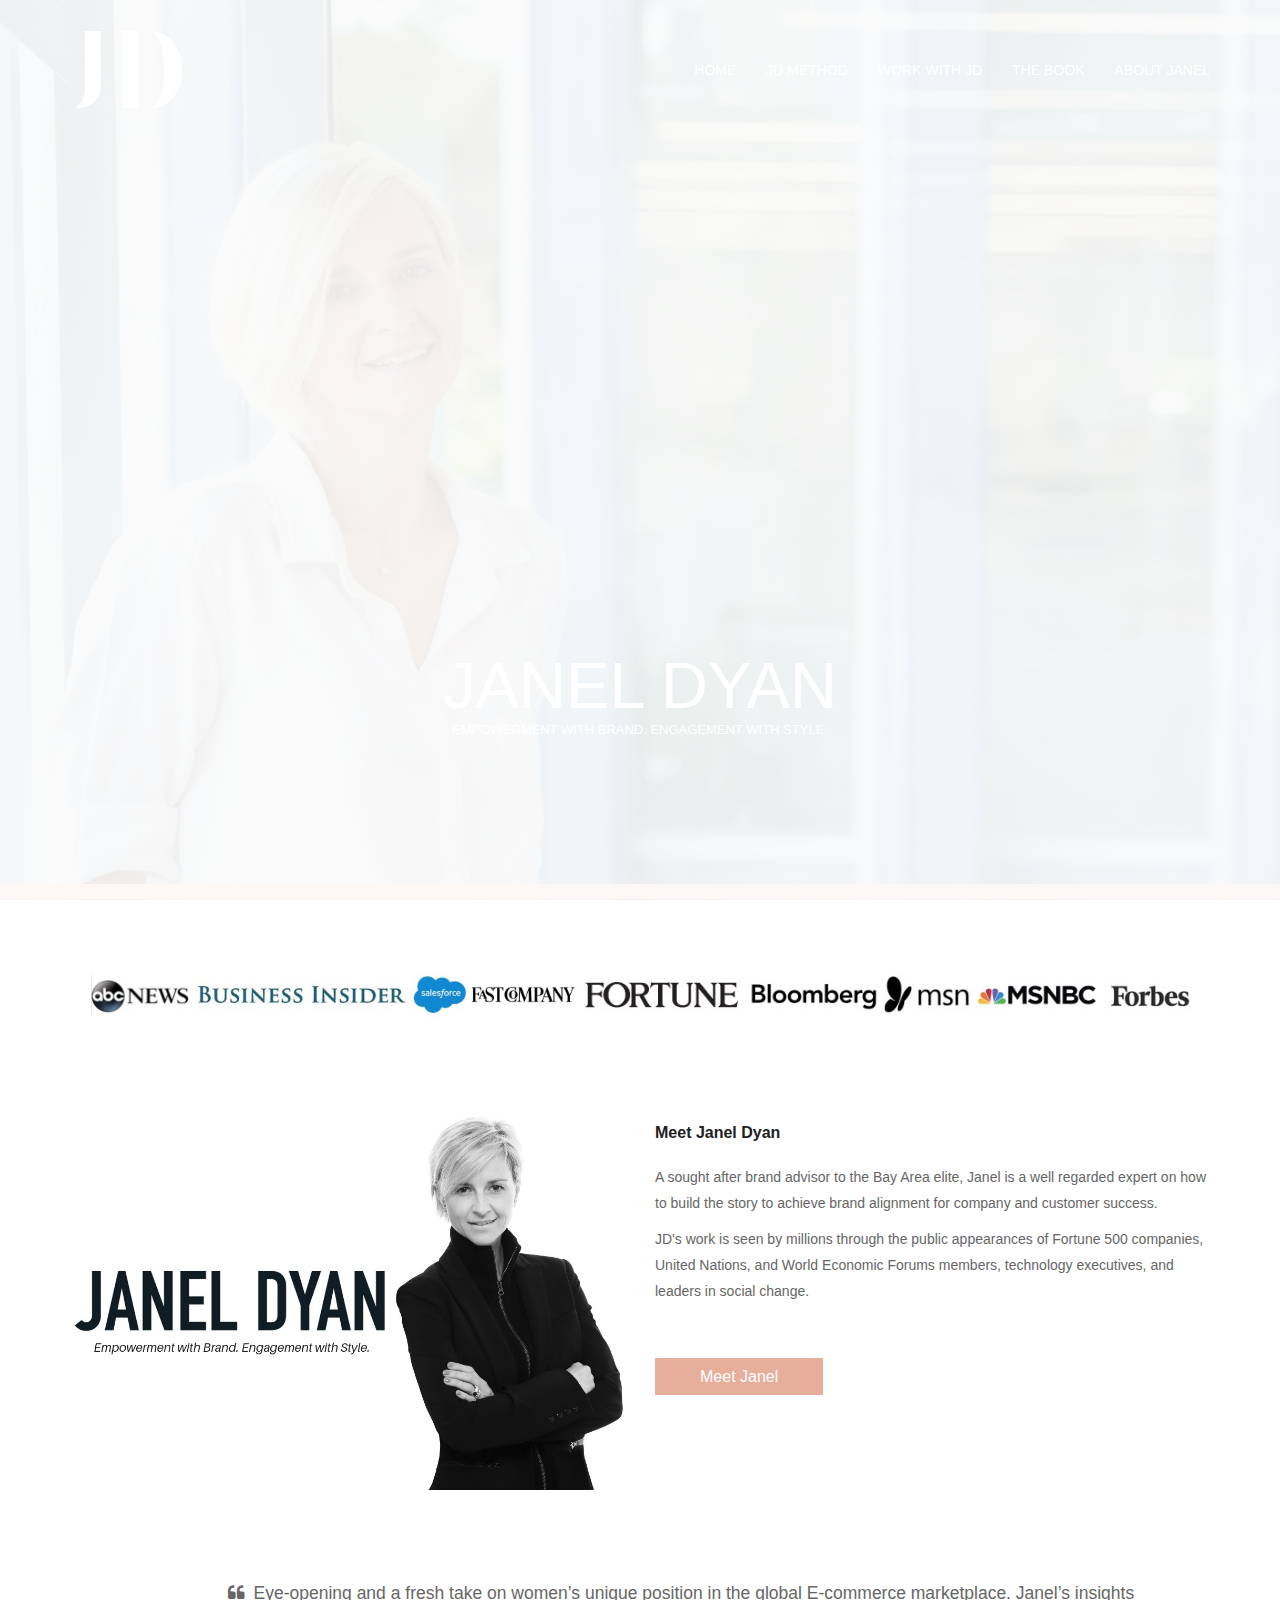
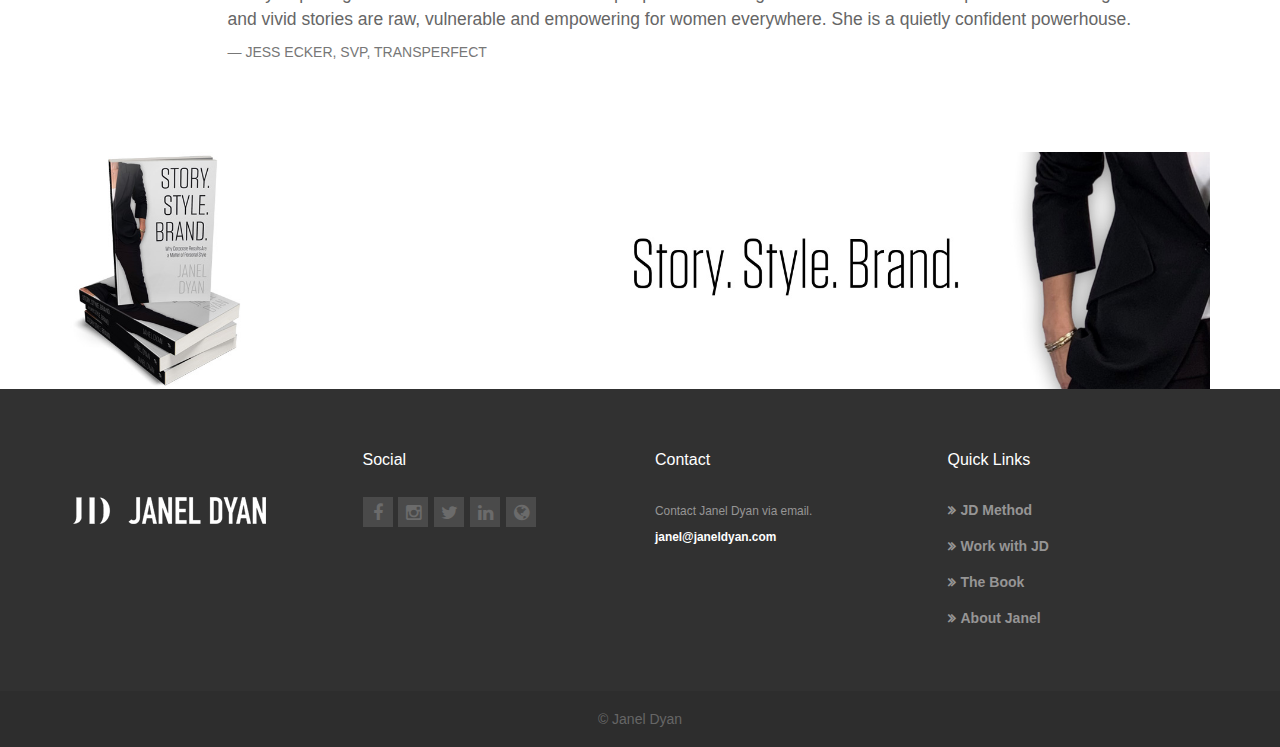
<file: index.html>
<!DOCTYPE html>
<!--[if IE 8]><html class="ie ie8"> <![endif]-->
<!--[if IE 9]><html class="ie ie9"> <![endif]-->
<!--[if gt IE 9]><!-->
<html> <!--<![endif]-->

<head>
	
    <!-- Basic -->
    <meta charset="utf-8">
    <meta http-equiv="Content-Type" content="text/html; charset=UTF-8" />
    <title>Janel Dyan - Empowerment with Brand. Engagement with Style.</title>

    <meta name="viewport" content="width=device-width, initial-scale=1.0">
    <meta name="description" content="Janel Dyan - Empowerment with Brand. Engagement with Style.">
    <meta name="keywords" content="">
    <meta name="author" content="">

    <!-- Bootstrap Styles -->
    <link type="text/css" rel="stylesheet" href="assets/css/bootstrap.css" media="screen">
    <!-- Awesome Icons Styles -->
    <link type="text/css" rel="stylesheet" href="assets/css/font-awesome.css" media="screen">
    <link rel="stylesheet" href="assets/css/owl.carousel.min.css">
    <link rel="stylesheet" href="assets/css/owl.theme.default.min.css">
    <!-- Css Styles -->
    <link type="text/css" rel="stylesheet" href="assets/css/style.css" media="screen">
    <link type="text/css" rel="stylesheet" href="assets/css/rotator.css" media="screen">

    <!-- Support for HTML5 -->
    <!--[if lt IE 9]>
    <script src="js/html5shiv.js"></script>
    <![endif]-->

    <!-- Enable media queries on older bgeneral_rowsers -->
    <!--[if lt IE 9]>
    <script src="assets/js/respond.min.js"></script>  <![endif]-->
	
	<!-- Favicons -->
	<link rel="apple-touch-icon" sizes="57x57" href="assets/favicons/apple-icon-57x57.png">
	<link rel="apple-touch-icon" sizes="60x60" href="assets/favicons/apple-icon-60x60.png">
	<link rel="apple-touch-icon" sizes="72x72" href="assets/favicons/apple-icon-72x72.png">
	<link rel="apple-touch-icon" sizes="76x76" href="assets/favicons/apple-icon-76x76.png">
	<link rel="apple-touch-icon" sizes="114x114" href="assets/favicons/apple-icon-114x114.png">
	<link rel="apple-touch-icon" sizes="120x120" href="assets/favicons/apple-icon-120x120.png">
	<link rel="apple-touch-icon" sizes="144x144" href="assets/favicons/apple-icon-144x144.png">
	<link rel="apple-touch-icon" sizes="152x152" href="assets/favicons/apple-icon-152x152.png">
	<link rel="apple-touch-icon" sizes="180x180" href="assets/favicons/apple-icon-180x180.png">
	<link rel="icon" type="image/png" sizes="192x192"  href="assets/favicons/android-icon-192x192.png">
	<link rel="icon" type="image/png" sizes="32x32" href="assets/favicons/favicon-32x32.png">
	<link rel="icon" type="image/png" sizes="96x96" href="assets/favicons/favicon-96x96.png">
	<link rel="icon" type="image/png" sizes="16x16" href="assets/favicons/favicon-16x16.png">
	<link rel="manifest" href="assets/favicons/manifest.json">
	<meta name="msapplication-TileColor" content="#ffffff">
	<meta name="msapplication-TileImage" content="assets/favicons/ms-icon-144x144.png">
	<meta name="theme-color" content="#ffffff">
</head>

<body id="custom" class="front">

    <div class="animationload">
    <div class="loader">Loading...</div>
    </div>

    <div class="modal fade bs-example-modal-lg" tabindex="-1" role="dialog" aria-hidden="true">
        <div class="modal-dialog modal-lg">
            <div class="modal-content">
                <form id="searchform" role="form">
                    <button type="button" class="close" data-dismiss="modal" aria-hidden="true">&times;</button>
                    <input type="text" class="form-control" placeholder="What you are looking for?">
                </form>
            </div>
        </div>
    </div>


    <header id="header" class="header">
        <nav class="navbar navbar-default navbar-fixed-top">
            <div class="container">
                <!-- Brand and toggle get grouped for better mobile display -->
                <div class="navbar-header">
                    <button type="button" class="navbar-toggle collapsed" data-toggle="collapse" data-target="#header_collapse" aria-expanded="false">
                        <span class="sr-only">Toggle navigation</span>
                        <span class="icon-bar"></span>
                        <span class="icon-bar"></span>
                        <span class="icon-bar"></span>
                    </button>
                    <a class="navbar-brand" href="index.html"><img src="assets/images/jd-logo.png" alt="Janel Dyan - Empowerment with Brand. Engagement with Style."></a>
                </div>

                <!-- Collect the nav links, forms, and other content for toggling -->
                <div class="collapse navbar-collapse" id="header_collapse">
                    <ul class="nav navbar-nav navbar-right">
                        <li class="current"><a href="index.html" title="">Home</a></li>
                        <li><a href="what-we-do.html" title="">JD Method</a></li>
                        <li><a href="work-with-jd.html" title="">Work with JD</a></li>
                        <li><a href="the-book.html" title="">The Book</a></li>
						<li><a href="meet-janel.html" title="">About Janel</a></li>
                    </ul>
                </div><!-- /.navbar-collapse -->
            </div><!-- /.container -->
        </nav>
    </header> <!-- /#header -->

    <!-- Page header -->

        <section id="page_header">
            <div class="intro-wrapper">
                <div class="intro">
                    <h2 class="header-text">Janel Dyan</h2>
					<h3 class="header-text">Empowerment with Brand. Engagement with Style.</h3>
                </div>
            </div>

            <div class="angle-down">
                <a href="#home">
                    <!-- <i class="ion-ios-arrow-down"></i> -->	
                    <!-- <img src="assets/images/arrow.png" alt="arrow down"> -->
                </a>
            </div>

        </section><!-- /#page_header -->

    <!-- Home -->

        <section id="home">
            <div class="container">
                <div class="title text-center">
				<img src="assets/images/partner-logos.jpg"  class="img-responsive" alt="Janel Dyan - Partner Logos">
                </div>
            </div>
        </section> <!-- /#home -->
		
		<section class="banner_bottom py-5">
        <div class="container py-md-5">
            <div class="row inner_sec_info">

                <div class="col-md-6 banner_bottom_grid help">
                    <img src="assets/images/Disrupt+what+is.+Define+what+will+be.jpg" alt="Janel Dyan - Empowerment with Brand. Engagement with Style." class="img-responsive">
                </div>
                <div class="col-md-6 banner_bottom_left mt-lg-0 mt-4">
                    <h4><a class="link-hny" href="meet-janel.html">
                            Meet Janel Dyan</a></h4>
                    <p>A sought after brand advisor to the Bay Area elite, Janel is a well regarded expert on how to build the story to achieve brand alignment for company and customer success. </p>
                    <p>JD's work is seen by millions through the public appearances of Fortune 500 companies, United Nations, and World Economic Forums members, technology executives, and leaders in social change.  </p>
                    	<div class="see_more_button">
							<a href="meet-janel.html" class="jd-button" target="_new">Meet Janel</a>
						</div>

                </div>
            </div>
        </div>
    </section>

    <!-- Quote Area -->
        <section id="quote" class="quote">
		<div class="container">
			<div class='row'>
				<div class='col-md-offset-1 col-md-11'>
				  <div class="carousel slide" data-ride="carousel" id="quote-carousel">
					<!-- Bottom Carousel Indicators -->
					
					<!-- Carousel Slides / Quotes -->
					<div class="carousel-inner">
					
					  <!-- Quote 1 -->
					  <div class="item active">
						<blockquote>
						  <div class="row">
							<div class="col-sm-12">
							  <p>Eye-opening and a fresh take on women’s unique position in the global E-commerce marketplace. Janel’s insights and vivid stories are raw, vulnerable and empowering for women everywhere. She is a quietly confident powerhouse.</p>
							  <small>JESS ECKER, SVP, TRANSPERFECT</small>
							</div>
						  </div>
						</blockquote>
					  </div>
					</div>
		
				  </div>                          
			</div>

            </div> <!-- /.container -->
        </section> <!-- /#quote -->
		
		
    <!-- Call to action -->
    <section id="cta" class="cta">
        <div class="container">
            <div class="row">
                <div class="col-sm-12">
                        <a href="http://storystylebrand.com" target="_new"><img src="assets/images/story-style-brand-footer.jpg" class="img-responsive"></a>
                </div>
            </div> <!-- /.row -->
        </div> <!-- /.container -->
    </section> <!-- /#cta -->


    <!-- Footer -->

        <section class="footer">
            <div class="container">
                <div class="row">
                    <div class="col-md-3 col-sm-12">
                        <img src="assets/images/janel-dyan-logo-white.png" alt="Janel Dyan Logo" class="img-responsive footer-logo">
                    </div>
                    <div class="col-md-3 col-sm-12">
                        <h4>Social</h4>
                        <div class="social">
                            <a title="Facebook" href="http://facebook.com/JanelDyan" target="_blank">
                                <div>
                                    <i class="fa fa-facebook"></i>
                                </div>
                            </a>

                            <a title="Instagram" href="http://instagram.com/Janel_Dyan" target="_blank">
                                <div>
                                    <i class="fa fa-instagram"></i>
                                </div>
                            </a>
							
							<a title="Twitter" href="http://twitter.com/Janel_Dyan" target="_blank">
                                <div>
                                    <i class="fa fa-twitter"></i>
                                </div>
                            </a>


                            <a title="Linkedin" href="http://linkedin.com/in/JanelDyan" target="_blank">
                                <div>
                                    <i class="fa fa-linkedin"></i>
                                </div>
                            </a>

                            <a title="Story Style Brand" href="http://storystylebrand.com" target="_blank">
                                <div>
                                    <i class="fa fa-globe"></i>
                                </div>
                            </a>

                        </div><!-- end social -->
                    </div>
                    <div class="col-md-3 col-sm-6">
                        <h4>Contact</h4>
                        <small>
                            Contact Janel Dyan via email.
                        </small>
                        <p class="color-white">
                            <small><a href="mailto:janel@janeldyan.com?subject=Website Contact">janel@janeldyan.com</a></small>
                        </p>
                    </div>

                    <div class="col-md-3 col-sm-12">
                        <h4>Quick Links</h4>
                        <div class="row">
                            <div class="col-xs-6">
                                <ul>
                                    <a href="what-we-do.html">
                                        <li>JD Method</li>
                                    </a>
                                    <a href="work-with-jd.html">
                                        <li>Work with JD</li>
                                    </a>
									<a href="the-book.html">
                                        <li>The Book</li>
                                    </a>
									<a href="meet-janel.html">
                                        <li>About Janel</li>
                                    </a>
                                </ul>
                            </div>
                        </div>
                    </div>
                </div> <!-- /.row -->
            </div><!-- end container -->
        </section><!-- /.footer -->

    <!-- Copyrights -->

        <section class="copyrights">
            <div class="container">
                <div class="row">
                    <div class="col-md-12 text-center">
                        &copy; Janel Dyan
                    </div>
                </div> <!-- /.row -->
            </div><!-- /.container -->
        </section><!-- /.copyrights -->

    <!-- Main Scripts-->
        <script src="assets/js/jquery.js"></script>
        <script src="assets/js/bootstrap.js"></script>
        <script src="assets/js/custom.js"></script>
        <script src="assets/js/jquery.nav.js"></script>
        <script src="assets/js/rotator.js"></script>
        <script src="assets/js/owl.carousel.min.js"></script>
        <script src="assets/js/script.js"></script>
</body>
</html>
</file>
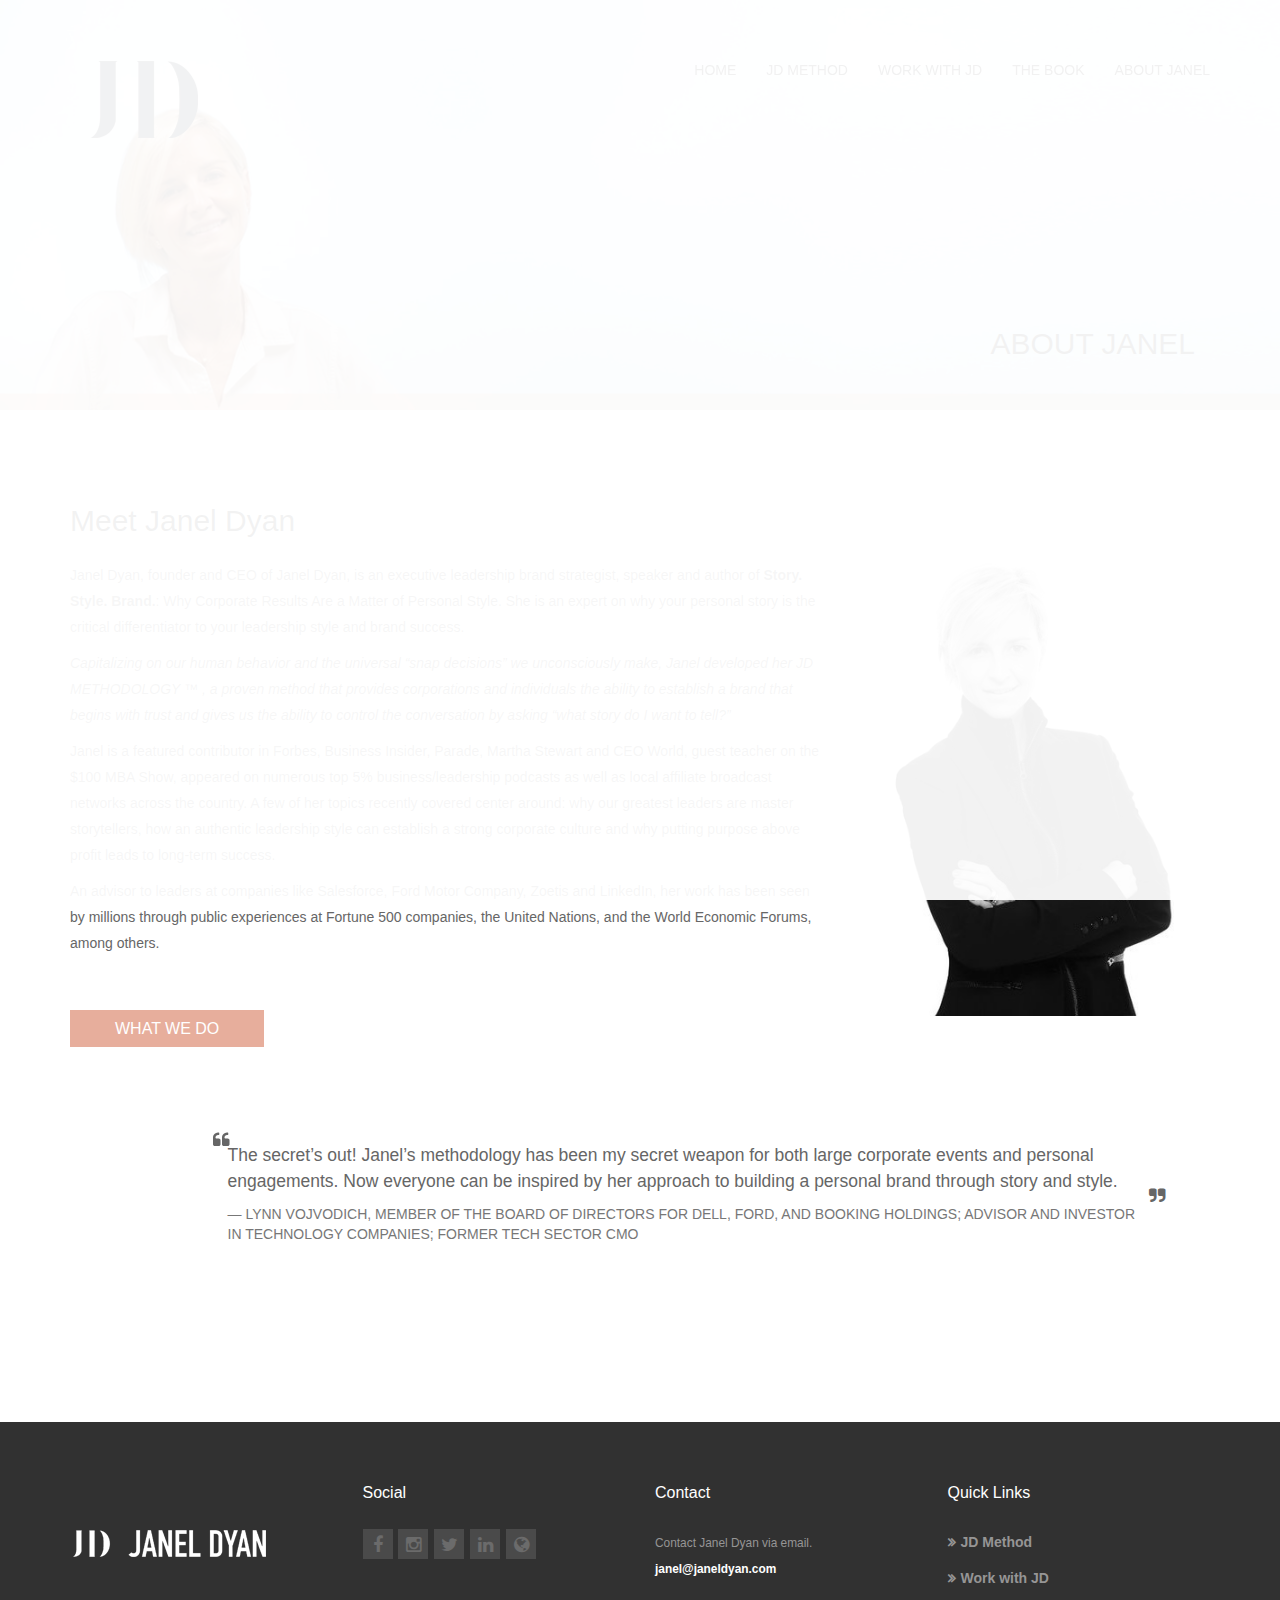
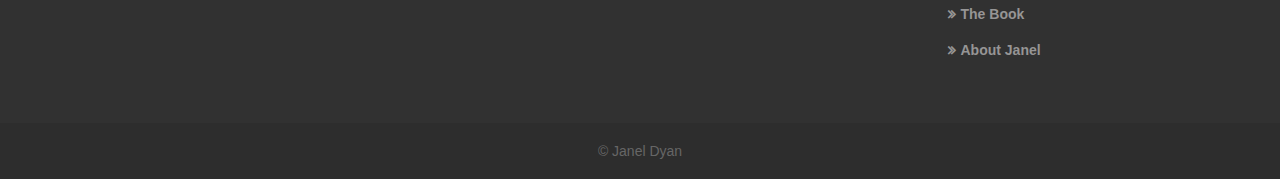
<file: meet-janel.html>
<!DOCTYPE html>
<!--[if IE 8]><html class="ie ie8"> <![endif]-->
<!--[if IE 9]><html class="ie ie9"> <![endif]-->
<!--[if gt IE 9]><!-->
<html> <!--<![endif]-->

<head>

    <!-- Basic -->
    <meta charset="utf-8">
    <meta http-equiv="Content-Type" content="text/html; charset=UTF-8" />

        <title>Janel Dyan - Meet Janel.</title>

    <meta name="viewport" content="width=device-width, initial-scale=1.0">
    <meta name="description" content="Janel Dyan, founder and CEO of Janel Dyan, is an executive leadership brand strategist, speaker and author of Story. Style. Brand.: Why Corporate Results Are a Matter of Personal Style.  She is an expert on why your personal story is the critical differentiator to your leadership style and brand success.">
    <meta name="keywords" content="">
    <meta name="author" content="">

    <!-- Bootstrap Styles -->
    <link type="text/css" rel="stylesheet" href="assets/css/bootstrap.css" media="screen">
    <!-- Awesome Icons Styles -->
    <link type="text/css" rel="stylesheet" href="assets/css/font-awesome.css" media="screen">
    <link rel="stylesheet" href="assets/css/owl.carousel.min.css">
    <link rel="stylesheet" href="assets/css/owl.theme.default.min.css">
    <!-- Css Styles -->
    <link type="text/css" rel="stylesheet" href="assets/css/style.css" media="screen">
    <link type="text/css" rel="stylesheet" href="assets/css/single-page.css" media="screen">
    <link type="text/css" rel="stylesheet" href="assets/css/rotator.css" media="screen">

    <!-- Support for HTML5 -->
    <!--[if lt IE 9]>
    <script src="assets/js/html5shiv.js"></script>
    <![endif]-->

    <!-- Enable media queries on older general_browsers -->
    <!--[if lt IE 9]>
    <script src="assets/js/respond.min.js"></script>  <![endif]-->
	
	<!-- Favicons -->
	<link rel="apple-touch-icon" sizes="57x57" href="assets/favicons/apple-icon-57x57.png">
	<link rel="apple-touch-icon" sizes="60x60" href="assets/favicons/apple-icon-60x60.png">
	<link rel="apple-touch-icon" sizes="72x72" href="assets/favicons/apple-icon-72x72.png">
	<link rel="apple-touch-icon" sizes="76x76" href="assets/favicons/apple-icon-76x76.png">
	<link rel="apple-touch-icon" sizes="114x114" href="assets/favicons/apple-icon-114x114.png">
	<link rel="apple-touch-icon" sizes="120x120" href="assets/favicons/apple-icon-120x120.png">
	<link rel="apple-touch-icon" sizes="144x144" href="assets/favicons/apple-icon-144x144.png">
	<link rel="apple-touch-icon" sizes="152x152" href="assets/favicons/apple-icon-152x152.png">
	<link rel="apple-touch-icon" sizes="180x180" href="assets/favicons/apple-icon-180x180.png">
	<link rel="icon" type="image/png" sizes="192x192"  href="assets/favicons/android-icon-192x192.png">
	<link rel="icon" type="image/png" sizes="32x32" href="assets/favicons/favicon-32x32.png">
	<link rel="icon" type="image/png" sizes="96x96" href="assets/favicons/favicon-96x96.png">
	<link rel="icon" type="image/png" sizes="16x16" href="assets/favicons/favicon-16x16.png">
	<link rel="manifest" href="assets/favicons/manifest.json">
	<meta name="msapplication-TileColor" content="#ffffff">
	<meta name="msapplication-TileImage" content="assets/favicons/ms-icon-144x144.png">
	<meta name="theme-color" content="#ffffff">
</head>

<body id="custom" class="subpage meet-janel">

    <div class="animationload">
    <div class="loader">Loading...</div>
    </div>

    <div class="modal fade bs-example-modal-lg" tabindex="-1" role="dialog" aria-hidden="true">
        <div class="modal-dialog modal-lg">
            <div class="modal-content">
                <form id="searchform" role="form">
                    <button type="button" class="close" data-dismiss="modal" aria-hidden="true">&times;</button>
                    <input type="text" class="form-control" placeholder="What you are looking for?">
                </form>
            </div>
        </div>
    </div>

    <header id="header" class="header">
        <nav class="navbar navbar-default navbar-fixed-top">
            <div class="container">
                <!-- Brand and toggle get grouped for better mobile display -->
                <div class="navbar-header">
                    <button type="button" class="navbar-toggle collapsed" data-toggle="collapse" data-target="#header_collapse" aria-expanded="false">
                        <span class="sr-only">Toggle navigation</span>
                        <span class="icon-bar"></span>
                        <span class="icon-bar"></span>
                        <span class="icon-bar"></span>
                    </button>
                    <a class="navbar-brand" href="index.html"><img src="assets/images/jd-logo.png" alt="Janel Dyan - Empowerment with Brand. Engagement with Style."></a>
					<a class="navbar-brand-dark" href="index.html"><img src="assets/images/jd-logo-dark.png" alt="Janel Dyan - Empowerment with Brand. Engadgement with Style."></a>
                </div>

                <!-- Collect the nav links, forms, and other content for toggling -->
                <div class="collapse navbar-collapse" id="header_collapse">
                    <ul class="nav navbar-nav navbar-right">
                        <li class="current"><a href="index.html" title="">Home</a></li>
                        <li><a href="what-we-do.html" title="">JD Method</a></li>
                        <li><a href="work-with-jd.html" title="">Work with JD</a></li>
                        <li><a href="the-book.html" title="">The Book</a></li>
						<li><a href="meet-janel.html" title="">About Janel</a></li>
                    </ul>
                </div><!-- /.navbar-collapse -->
            </div><!-- /.container -->
        </nav>
    </header> <!-- /#header -->

    <!-- Single page header -->
        
        <section class="pageheader">
            <div class="intro-wrapper">
                <div class="intro">
                    <div class="container">
                        <div class="breadcrumb">
                            <h4>About Janel</h4>
                        </div>
                    </div>
                </div>
            </div>
        </section>

        <section id="about">
            <div class="container">
				<div class="row">
					<div class="col-sm-12 hidden-md hidden-lg">
						<img src="assets/images/meet-janel.jpg" alt="Meet Janel Dyan" class="img-responsive">
					</div>
				</div>
				<div class="row">
                    <div class="col-md-8 col-sm-12">
                        <h2 class="subsection-title-text">
                            Meet Janel Dyan
                        </h2>
						<p>Janel Dyan, founder and CEO of Janel Dyan, is an executive leadership brand strategist, speaker and author of <strong>Story. Style. Brand.</strong>: Why Corporate Results Are a Matter of Personal Style.  She is an expert on why your personal story is the critical differentiator to your leadership style and brand success.  </p> 
						
						<p><i>Capitalizing on our human behavior and the universal “snap decisions” we unconsciously make, Janel developed her JD METHODOLOGY ™ , a proven method that provides corporations and individuals the ability to establish a brand that begins with trust and gives us the ability to control the conversation by asking “what story do I want to tell?”</i></p>
						
						<p>Janel is a featured contributor in Forbes, Business Insider, Parade, Martha Stewart and CEO World, guest teacher on the $100 MBA Show, appeared on numerous top 5% business/leadership podcasts as well as local affiliate broadcast networks across the country. A few of her  topics recently covered center around: why our greatest leaders are master storytellers, how an authentic  leadership style can establish a strong corporate culture and why putting purpose above profit leads to long-term success.</p>


						<p>An advisor to leaders at companies like Salesforce, Ford Motor Company, Zoetis and LinkedIn, her work has been seen by millions through public experiences at Fortune 500 companies, the United Nations, and the World Economic Forums, among others.</p>


						<!--<p>Janel recognized early on that clothes can carry memories beyond a woman’s own closet. Establishing Beyond Us, Janel provides opportunities to build confidence in women who need it most
						</p>
						<p><a href="the-book.html">Story. Style. Brand.</a> through a platform for the women of JD to share their clothes, and the stories they tell, with other women who are ready to take the next step in their careers or lives.</p>
						<p>
						Born and raised in the San Francisco Bay Area, Janel spent more than 10 years as an organizational development consultant for technology and entertainment companies before discovering her love for brand storytelling and fashion. She is graduate of UCLA, has lived and worked in New York City, Chicago and Los Angeles, and currently resides back in the Bay with her husband and their two sons.<p>
                        
						<p>
							Established in 2014, Janel Dyan, Inc provides transformative brand and style consultation to high-visibility clients across industry, politics, and social causes. </p>

							<p>As founder and CEO, Janel built her company from the belief that the most important aspect of a woman’s brand is not built upon her position, the product, or the services she is creating: it is about her, her story and her vision of success. Janel is determined to disrupt the mindset of corporate America, proving that what a woman wears is an essential part of building her professional brand. </p>

							<p>The JD Methodology is built upon the concept of authenticity, transparency, and vulnerability. The confidence exuded with the right outfit is, arguably, even more important than the message delivered - setting the tone for the audience to engage with the presentation with all their senses, whether they know it or not.</p>

							<p>Born and raised in the Bay Area, Janel spent over 10 years as an organizational development consultant for technology and entertainment companies. She has lived and worked in New York City, Chicago, and Los Angeles and currently resides back in the bay with her husband and two sons.</p>

							<p>JD’s work is seen by millions through the public appearances of Fortune 500 companies, United Nations, and World Economic Forums members, technology executives, and leaders in social change.</p>-->
                        </p>
						<div class="see_more_button">
							<a href="what-we-do.html" class="jd-button" target="_new">WHAT WE DO</a>
						</div>

                    </div>
					<div class="col-md-4 hidden-sm hidden-xs">
						<img src="assets/images/meet-janel.jpg" alt="Meet Janel Dyan" class="img-responsive">
					</div>
				</div>
            </div>
        </section> <!-- /#about -->
		
		<!-- Quote Area -->
        <section id="quote" class="quote">
		<div class="container">
			<div class='row'>
				<div class='col-md-offset-1 col-md-11'>
				  <div class="carousel slide" data-ride="carousel" id="quote-carousel">
					<!-- Bottom Carousel Indicators -->
					
					<!-- Carousel Slides / Quotes -->
					<div class="carousel-inner">
					
					  <!-- Quote 1 -->
					  <div class="item active">
						<blockquote>
						  <div class="row">
							<div class="col-sm-12">
							  <p>The secret’s out! Janel’s methodology has been my secret weapon for both large corporate events and personal engagements. Now everyone can be inspired by her approach to building a personal brand through story and style.</p>
							  <small>LYNN VOJVODICH, MEMBER OF THE BOARD OF DIRECTORS FOR DELL, FORD, AND BOOKING HOLDINGS; ADVISOR AND INVESTOR IN TECHNOLOGY COMPANIES; FORMER TECH SECTOR CMO</small>
							</div>
						  </div>
						</blockquote>
					  </div>
					</div>
		
				  </div>                          
			</div>

            </div> <!-- /.container -->
        </section> <!-- /#quote -->


    <!-- Footer -->

        <section class="footer">
            <div class="container">
                <div class="row">
                    <div class="col-md-3 col-sm-12">
                        <img src="assets/images/janel-dyan-logo-white.png" alt="Janel Dyan Logo" class="img-responsive footer-logo">
                    </div>
                    <div class="col-md-3 col-sm-12">
                        <h4>Social</h4>
                        <div class="social">
                            <a title="Facebook" href="http://facebook.com/JanelDyan" target="_blank">
                                <div>
                                    <i class="fa fa-facebook"></i>
                                </div>
                            </a>

                            <a title="Instagram" href="http://instagram.com/Janel_Dyan" target="_blank">
                                <div>
                                    <i class="fa fa-instagram"></i>
                                </div>
                            </a>
							
							<a title="Twitter" href="http://twitter.com/Janel_Dyan" target="_blank">
                                <div>
                                    <i class="fa fa-twitter"></i>
                                </div>
                            </a>


                            <a title="Linkedin" href="http://linkedin.com/in/JanelDyan" target="_blank">
                                <div>
                                    <i class="fa fa-linkedin"></i>
                                </div>
                            </a>

                            <a title="Story Style Brand" href="http://storystylebrand.com" target="_blank">
                                <div>
                                    <i class="fa fa-globe"></i>
                                </div>
                            </a>

                        </div><!-- end social -->
                    </div>
                    <div class="col-md-3 col-sm-6">
                        <h4>Contact</h4>
                        <small>
                            Contact Janel Dyan via email.
                        </small>
                        <p class="color-white">
                            <small><a href="mailto:janel@janeldyan.com?subject=Website Contact">janel@janeldyan.com</a></small>
                        </p>
                    </div>

                    <div class="col-md-3 col-sm-12">
                        <h4>Quick Links</h4>
                        <div class="row">
                            <div class="col-xs-6">
                                <ul>
                                    <a href="what-we-do.html">
                                        <li>JD Method</li>
                                    </a>
                                    <a href="work-with-jd.html">
                                        <li>Work with JD</li>
                                    </a>
									<a href="the-book.html">
                                        <li>The Book</li>
                                    </a>
									<a href="meet-janel.html">
                                        <li>About Janel</li>
                                    </a>
                                </ul>
                            </div>
                        </div>
                    </div>
                </div> <!-- /.row -->
            </div><!-- end container -->
        </section><!-- /.footer -->

    <!-- Copyrights -->

        <section class="copyrights">
            <div class="container">
                <div class="row">
                    <div class="col-md-12 text-center">
                        &copy; Janel Dyan
                    </div>
                </div> <!-- /.row -->
            </div><!-- /.container -->
        </section><!-- /.copyrights -->

    <!-- Main Scripts-->
        <script src="assets/js/jquery.js"></script>
        <script src="assets/js/bootstrap.js"></script>
        <script src="assets/js/custom.js"></script>
        <script src="assets/js/jquery.nav.js"></script>
        <script src="assets/js/rotator.js"></script>
        <script src="assets/js/owl.carousel.min.js"></script>
        <script src="assets/js/script.js"></script>
</body>
</html>
</file>
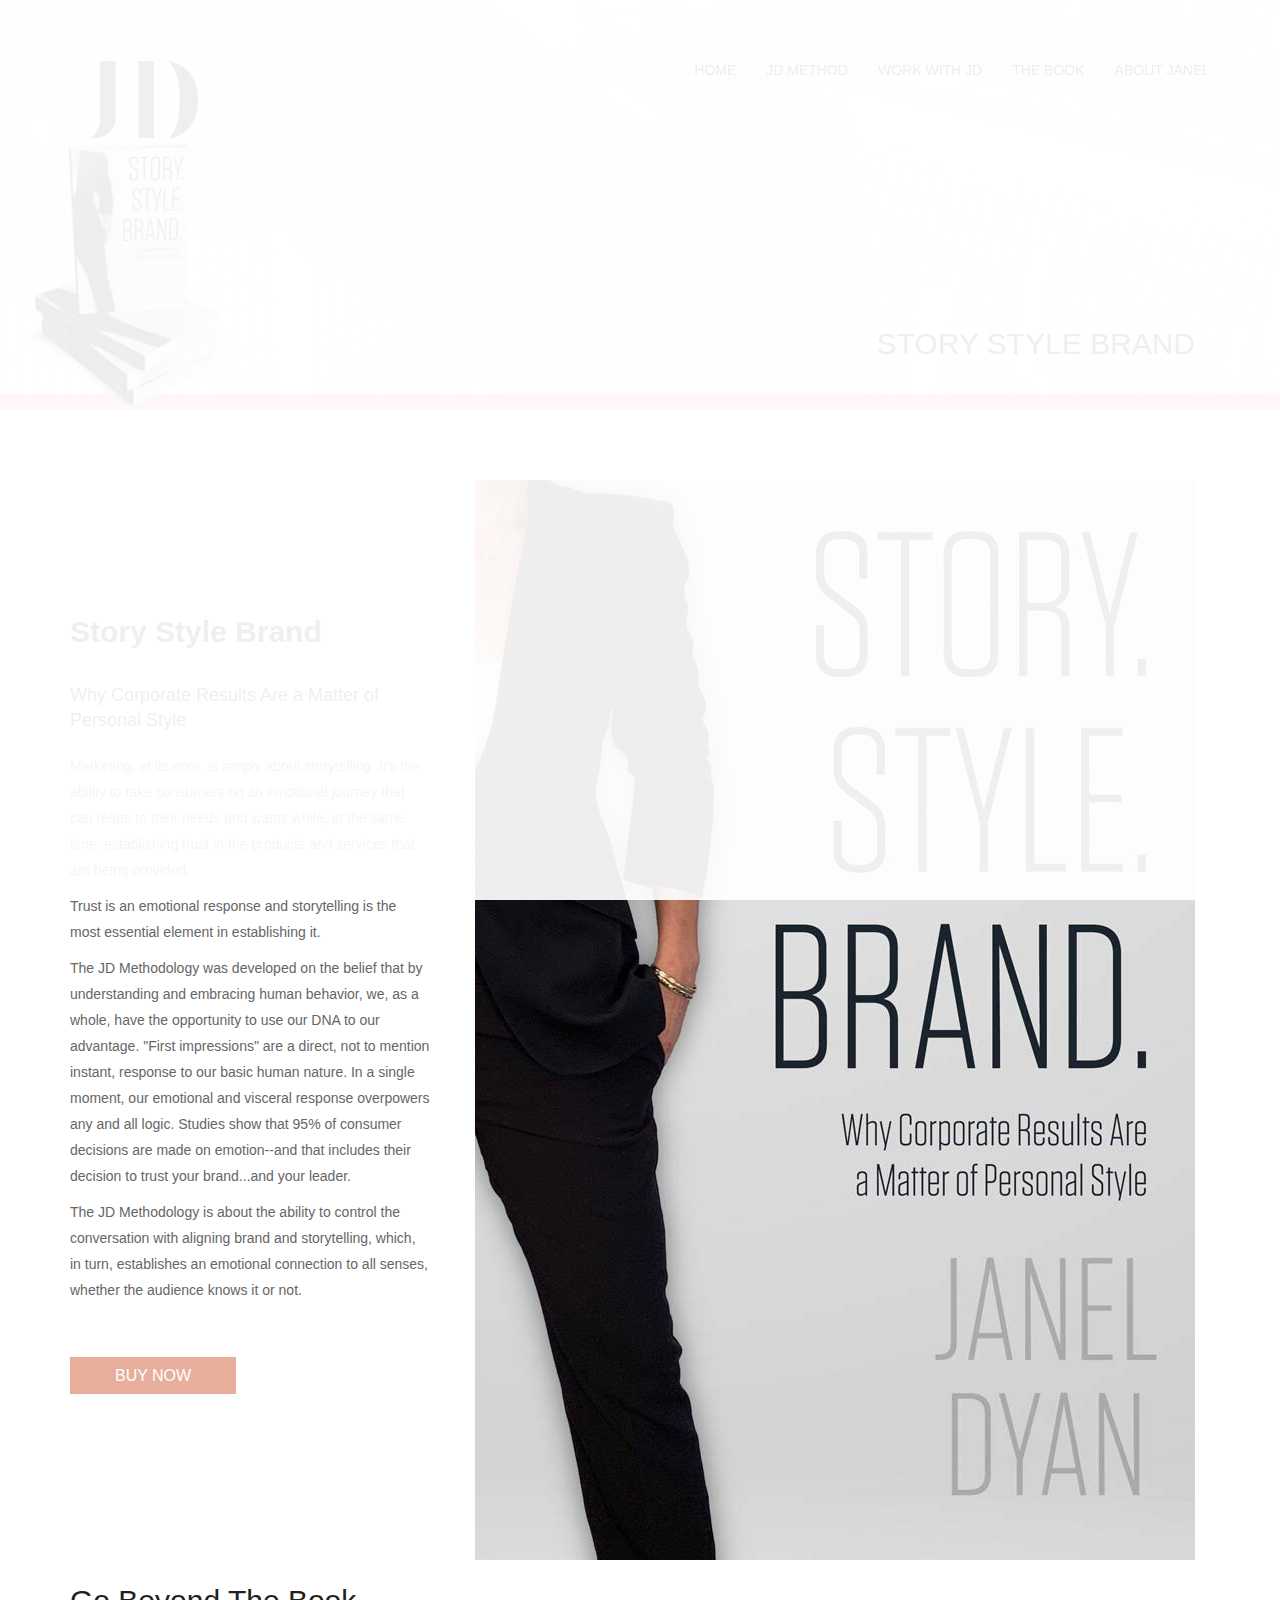
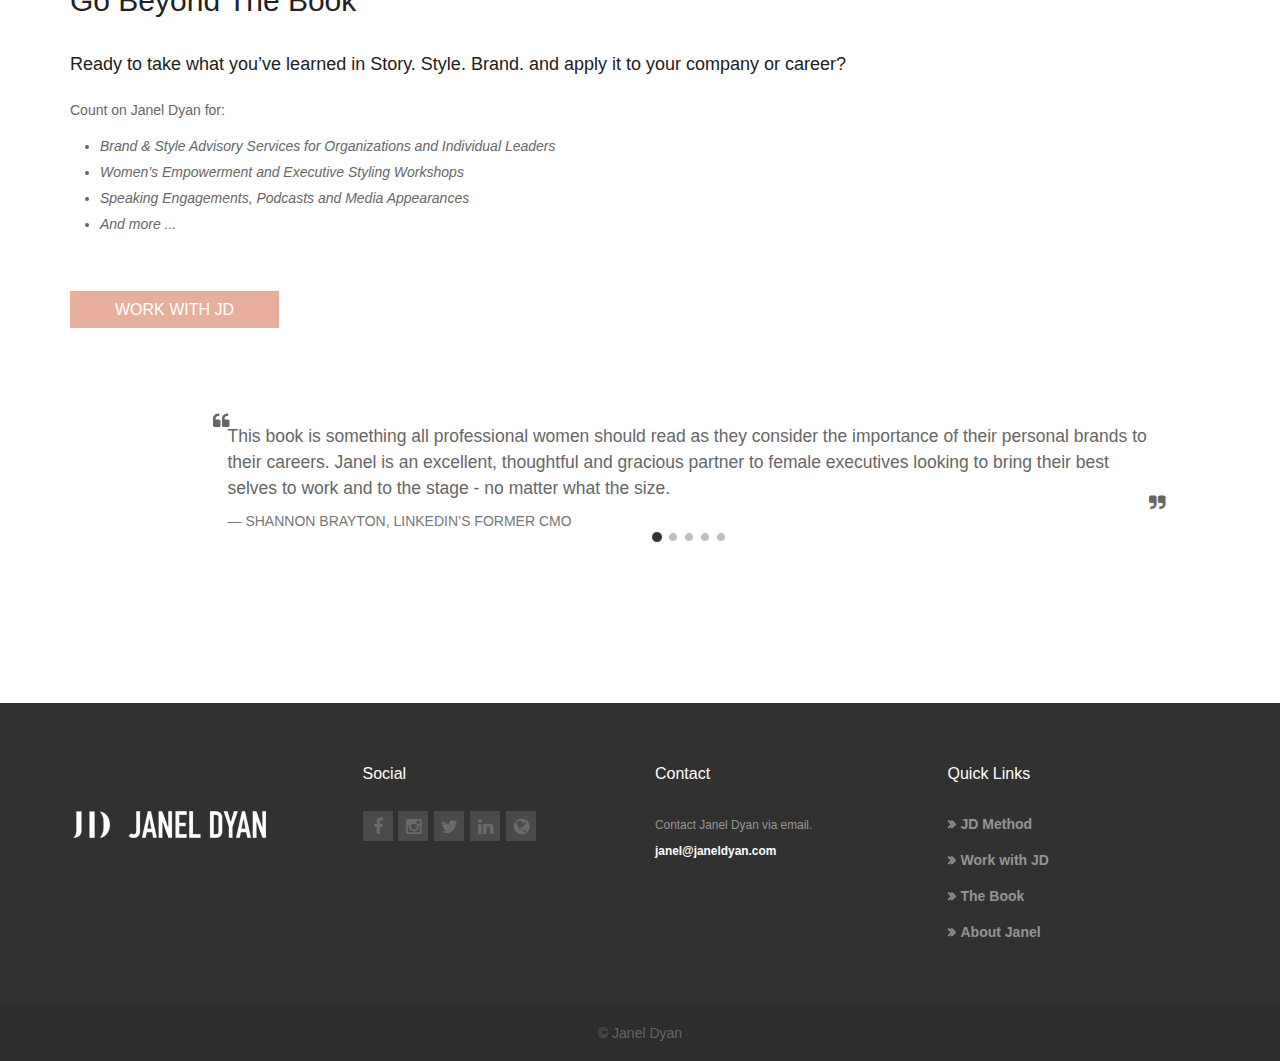
<file: the-book.html>
<!DOCTYPE html>
<!--[if IE 8]><html class="ie ie8"> <![endif]-->
<!--[if IE 9]><html class="ie ie9"> <![endif]-->
<!--[if gt IE 9]><!-->
<html> <!--<![endif]-->

<head>

    <!-- Basic -->
    <meta charset="utf-8">
    <meta http-equiv="Content-Type" content="text/html; charset=UTF-8" />

        <title>Janel Dyan - Meet Janel.</title>

    <meta name="viewport" content="width=device-width, initial-scale=1.0">
    <meta name="description" content="">
    <meta name="keywords" content="">
    <meta name="author" content="">

    <!-- Bootstrap Styles -->
    <link type="text/css" rel="stylesheet" href="assets/css/bootstrap.css" media="screen">
    <!-- Awesome Icons Styles -->
    <link type="text/css" rel="stylesheet" href="assets/css/font-awesome.css" media="screen">
    <link rel="stylesheet" href="assets/css/owl.carousel.min.css">
    <link rel="stylesheet" href="assets/css/owl.theme.default.min.css">
    <!-- Css Styles -->
    <link type="text/css" rel="stylesheet" href="assets/css/style.css" media="screen">
    <link type="text/css" rel="stylesheet" href="assets/css/single-page.css" media="screen">
    <link type="text/css" rel="stylesheet" href="assets/css/rotator.css" media="screen">

    <!-- Support for HTML5 -->
    <!--[if lt IE 9]>
    <script src="assets/js/html5shiv.js"></script>
    <![endif]-->

    <!-- Enable media queries on older bgeneral_rowsers -->
    <!--[if lt IE 9]>
    <script src="assets/js/respond.min.js"></script>  <![endif]-->
	
	<!-- Favicons -->
	<link rel="apple-touch-icon" sizes="57x57" href="assets/favicons/apple-icon-57x57.png">
	<link rel="apple-touch-icon" sizes="60x60" href="assets/favicons/apple-icon-60x60.png">
	<link rel="apple-touch-icon" sizes="72x72" href="assets/favicons/apple-icon-72x72.png">
	<link rel="apple-touch-icon" sizes="76x76" href="assets/favicons/apple-icon-76x76.png">
	<link rel="apple-touch-icon" sizes="114x114" href="assets/favicons/apple-icon-114x114.png">
	<link rel="apple-touch-icon" sizes="120x120" href="assets/favicons/apple-icon-120x120.png">
	<link rel="apple-touch-icon" sizes="144x144" href="assets/favicons/apple-icon-144x144.png">
	<link rel="apple-touch-icon" sizes="152x152" href="assets/favicons/apple-icon-152x152.png">
	<link rel="apple-touch-icon" sizes="180x180" href="assets/favicons/apple-icon-180x180.png">
	<link rel="icon" type="image/png" sizes="192x192"  href="assets/favicons/android-icon-192x192.png">
	<link rel="icon" type="image/png" sizes="32x32" href="assets/favicons/favicon-32x32.png">
	<link rel="icon" type="image/png" sizes="96x96" href="assets/favicons/favicon-96x96.png">
	<link rel="icon" type="image/png" sizes="16x16" href="assets/favicons/favicon-16x16.png">
	<link rel="manifest" href="assets/favicons/manifest.json">
	<meta name="msapplication-TileColor" content="#ffffff">
	<meta name="msapplication-TileImage" content="assets/favicons/ms-icon-144x144.png">
	<meta name="theme-color" content="#ffffff">
</head>

<body id="custom" class="subpage the-book">

    <div class="animationload">
    <div class="loader">Loading...</div>
    </div>

    <div class="modal fade bs-example-modal-lg" tabindex="-1" role="dialog" aria-hidden="true">
        <div class="modal-dialog modal-lg">
            <div class="modal-content">
                <form id="searchform" role="form">
                    <button type="button" class="close" data-dismiss="modal" aria-hidden="true">&times;</button>
                    <input type="text" class="form-control" placeholder="What you are looking for?">
                </form>
            </div>
        </div>
    </div>

    <header id="header" class="header">
        <nav class="navbar navbar-default navbar-fixed-top">
            <div class="container">
                <!-- Brand and toggle get grouped for better mobile display -->
                <div class="navbar-header">
                    <button type="button" class="navbar-toggle collapsed" data-toggle="collapse" data-target="#header_collapse" aria-expanded="false">
                        <span class="sr-only">Toggle navigation</span>
                        <span class="icon-bar"></span>
                        <span class="icon-bar"></span>
                        <span class="icon-bar"></span>
                    </button>
                    <a class="navbar-brand" href="index.html"><img src="assets/images/jd-logo.png" alt="Janel Dyan - Empowerment with Brand. Engagement with Style."></a>
					<a class="navbar-brand-dark" href="index.html"><img src="assets/images/jd-logo-dark.png" alt="Janel Dyan - Empowerment with Brand. Engagement with Style."></a>
                </div>

                <!-- Collect the nav links, forms, and other content for toggling -->
                <div class="collapse navbar-collapse" id="header_collapse">
                    <ul class="nav navbar-nav navbar-right">
                        <li class="current"><a href="index.html" title="">Home</a></li>
                        <li><a href="what-we-do.html" title="">JD Method</a></li>
                        <li><a href="work-with-jd.html" title="">Work with JD</a></li>
                        <li><a href="the-book.html" title="">The Book</a></li>
						<li><a href="meet-janel.html" title="">About Janel</a></li>
                    </ul>
                </div><!-- /.navbar-collapse -->
            </div><!-- /.container -->
        </nav>
    </header> <!-- /#header -->

    <!-- Single page header -->
        
        <section class="pageheader">
            <div class="intro-wrapper">
                <div class="intro">
                    <div class="container">
                        <div class="breadcrumb">
                            <h4>Story Style Brand</h4>
                        </div>
                    </div>
                </div>
            </div>
        </section>
		
        <section id="about">
            <div class="container">
				<div class="row">
					<div class="col-sm-12 hidden-md hidden-lg">
						<a href="http://storystylebrand.com" target="_new"><img src="assets/images/Story-Style-Brand-Cover.jpg" alt="Story Style Brand - By Janel Dyan" class="img-responsive"></a>
					</div>
				</div>
				<div class="row">
                    <div class="col-md-4 col-sm-12">
                        <h2 class="subsection-title-text">
                            <a href="http://storystylebrand.com" target="_new">Story Style Brand</a>
                        </h2>
                        <h3>
                            Why Corporate Results Are a Matter of Personal Style
						</h3>
						<p>Marketing, at its core, is simply about storytelling. It’s the ability to take consumers on an emotional journey that can relate to their needs and wants while, at the same time, establishing trust in the products and services that are being provided.

						<p>Trust is an emotional response and storytelling is the most essential element in establishing it.</p>

						<p>The JD Methodology was developed on the belief that by understanding and embracing human behavior, we, as a whole, have the opportunity to use our DNA to our advantage. "First impressions" are a direct, not to mention instant, response to our basic human nature. In a single moment, our emotional and visceral response overpowers any and all logic. Studies show that 95% of consumer decisions are made on emotion--and that includes their decision to trust your brand...and your leader.</p>

						<p>The JD Methodology is about the ability to control the conversation with aligning brand and storytelling, which, in turn, establishes an emotional connection to all senses, whether the audience knows it or not.</p>
						
						<div class="see_more_button">
							<a href="https://amzn.to/2mugJjU" class="jd-button" target="_new">BUY NOW</a>
						</div>
                        </p>
                    </div>
					<div class="col-md-8 hidden-xs hidden-sm">
						<a href="http://storystylebrand.com" target="_new"><img src="assets/images/Story-Style-Brand-Cover.jpg" alt="Story Style Brand - By Janel Dyan" class="img-responsive"></a>
					</div>
					</div>
					<div class="row">
                    <div class="col-md-12">
						<h2>Go Beyond The Book</h2>
							<h3>Ready to take what you’ve learned in Story. Style. Brand. and apply it to your company or career?</h3>
							<p>Count on Janel Dyan for:</p>
							<ul>
								<li class="work-with-li">Brand & Style Advisory Services for Organizations and Individual Leaders</li>
								<li class="work-with-li">Women’s Empowerment and Executive Styling Workshops</li>
								<li class="work-with-li">Speaking Engagements, Podcasts and Media Appearances</li>
								<li class="work-with-li">And more ...</li>
							</ul>
                        </p>
						<div class="see_more_button">
							<a href="mailto:janel@janeldyan.com?subject=Work With JD" class="jd-button" target="_new">WORK WITH JD</a>
						</div>
                    </div>
                </div>
				</div>
            </div>
        </section> <!-- /#about -->

		
    <!-- Quote Area -->
        <section id="quote" class="quote">
		<div class="container">
			<div class='row'>
				<div class='col-md-offset-1 col-md-11'>
				  <div class="carousel slide" data-ride="carousel" id="quote-carousel">
					<!-- Bottom Carousel Indicators -->
					<ol class="carousel-indicators">
					  <li data-target="#quote-carousel" data-slide-to="0" class="active"></li>
					  <li data-target="#quote-carousel" data-slide-to="1"></li>
					  <li data-target="#quote-carousel" data-slide-to="2"></li>
					  <li data-target="#quote-carousel" data-slide-to="3"></li>
					  <li data-target="#quote-carousel" data-slide-to="4"></li>
					</ol>
					
					<!-- Carousel Slides / Quotes -->
					<div class="carousel-inner">
					
					  <!-- Quote 1 -->
					  <div class="item active">
						<blockquote>
						  <div class="row">
							<div class="col-sm-12">
							  <p>This book is something all professional women should read as they consider the importance of their personal brands to their careers. Janel is an excellent, thoughtful and gracious partner to female executives looking to bring their best selves to work and to the stage - no matter what the size.</p>
							  <small>SHANNON BRAYTON, LINKEDIN’S FORMER CMO</small>
							</div>
						  </div>
						</blockquote>
					  </div>
					  <!-- Quote 2 -->
					  <div class="item">
						<blockquote>
						  <div class="row">
							<div class="col-sm-12">
							  <p>What you wear should reflect who you are. In business today, personal style -- what perhaps has been an afterthought -- is fundamentally important. You will deliver your best work if you are your authentic self ... authentic in how you dress, what you say and what you do. For women taking the helm of powerful organizations, every decision – including how you carry yourself into the room or onto a stage – has the opportunity to support a strategy, drive home a story or connect with the people you’re in business to serve. Never before have I seen a business book tackle this conversation as clearly and with such inspiration as Janel Dyan’s Story. Style. Brand.</p>
							  <small>SUSAN ST. LEDGER, PRESIDENT, WORLDWIDE FIELD OPERATIONS, SPLUNK</small>
							</div>
						  </div>
						</blockquote>
					  </div>
					  <!-- Quote 3 -->
					  <div class="item">
						<blockquote>
						  <div class="row">
							<div class="col-sm-12">
							  <p>Being a corporate leader or ambitious entrepreneur can pose distinct challenges for women who seek to find personal fulfillment as well as professional success. Janel Dyan understands. Her powerful book, Story. Style. Brand., is an honest invitation to readers to rethink their own stories, discover their unique senses of style, and develop personal brands with confidence and ease. Janel believes, as I do, that meaning and story matter. This book is sure to strike a chord with business executives and owners on many levels.</p>
							  <small>SHILPA SHAH, CO-FOUNDER AND CXO, CUYANA</small>
							</div>
						  </div>
						</blockquote>
					  </div>
					  <!-- Quote 4 -->
					  <div class="item">
						<blockquote>
						  <div class="row">
							<div class="col-sm-12">
							  <p>Janel Dyan has accomplished something remarkable – she has proven that when you live your life story, your style has the power to connect, inspire and engage. In my work with Janel, I’ve discovered that we can use the lessons of the JD Methodology to serve not just ourselves and our companies, but to go ‘Beyond Us’ to become a movement of women empowering, supporting and investing in other women. Janel challenges you to be the woman who remembers to look back, reach down, pull another woman up and give her the permission to be powerful in her own light. I have no doubt that this book and its extraordinary author will change countless lives, companies and careers.</p>
							  <small>EBONY FRELIX BECKWITH, EVP AND CHIEF PHILANTHROPY OFFICER AT SALESFORCE, BOARD MEMBER AT HAMILTON FAMILIES AND WOMEN’S FUNDING NETWORK</small>
							</div>
						  </div>
						</blockquote>
					  </div>
					 <!-- Quote 5 -->
					  <div class="item">
						<blockquote>
						  <div class="row">
							<div class="col-sm-12">
							  <p>Janel Dyan is a woman who is driven to help others understand that style is what stands between personal story and professional brand. That what you wear is a reflection of authenticity and a means to start a conversation and establish a deeper connection. What women need and deserve today – in work and in life – are a platform for growth and a community to support them. I am fortunate to have Janel in my own personal community because she’s the real deal – humble, open-minded, hard-working and generous. Readers of this book are sure to walk away not just inspired, but feeling they have made a new friend.</p>
							  <small>SUSANNE DIBIANCA, EXECUTIVE VICE PRESIDENT, CORPORATE RELATIONS AND CHIEF IMPACT OFFICER, SALESFORCE</small>
							</div>
						  </div>
						</blockquote>
					  </div>
					</div>
		
				  </div>                          
			</div>

            </div> <!-- /.container -->
        </section> <!-- /#quote -->

    <!-- Footer -->

        <section class="footer">
            <div class="container">
                <div class="row">
                    <div class="col-md-3 col-sm-12">
                        <img src="assets/images/janel-dyan-logo-white.png" alt="Janel Dyan Logo" class="img-responsive footer-logo">
                    </div>
                    <div class="col-md-3 col-sm-12">
                        <h4>Social</h4>
                        <div class="social">
                            <a title="Facebook" href="http://facebook.com/JanelDyan" target="_blank">
                                <div>
                                    <i class="fa fa-facebook"></i>
                                </div>
                            </a>

                            <a title="Instagram" href="http://instagram.com/Janel_Dyan" target="_blank">
                                <div>
                                    <i class="fa fa-instagram"></i>
                                </div>
                            </a>
							
							<a title="Twitter" href="http://twitter.com/Janel_Dyan" target="_blank">
                                <div>
                                    <i class="fa fa-twitter"></i>
                                </div>
                            </a>


                            <a title="Linkedin" href="http://linkedin.com/in/JanelDyan" target="_blank">
                                <div>
                                    <i class="fa fa-linkedin"></i>
                                </div>
                            </a>

                            <a title="Story Style Brand" href="http://storystylebrand.com" target="_blank">
                                <div>
                                    <i class="fa fa-globe"></i>
                                </div>
                            </a>

                        </div><!-- end social -->
                    </div>
                    <div class="col-md-3 col-sm-6">
                        <h4>Contact</h4>
                        <small>
                            Contact Janel Dyan via email.
                        </small>
                        <p class="color-white">
                            <small><a href="mailto:janel@janeldyan.com?subject=Website Contact">janel@janeldyan.com</a></small>
                        </p>
                    </div>

                    <div class="col-md-3 col-sm-12">
                        <h4>Quick Links</h4>
                        <div class="row">
                            <div class="col-xs-6">
                                <ul>
                                    <a href="what-we-do.html">
                                        <li>JD Method</li>
                                    </a>
                                    <a href="work-with-jd.html">
                                        <li>Work with JD</li>
                                    </a>
									<a href="the-book.html">
                                        <li>The Book</li>
                                    </a>
									<a href="meet-janel.html">
                                        <li>About Janel</li>
                                    </a>
                                </ul>
                            </div>
                        </div>
                    </div>
                </div> <!-- /.row -->
            </div><!-- end container -->
        </section><!-- /.footer -->

    <!-- Copyrights -->

        <section class="copyrights">
            <div class="container">
                <div class="row">
                    <div class="col-md-12 text-center">
                        &copy; Janel Dyan
                    </div>
                </div> <!-- /.row -->
            </div><!-- /.container -->
        </section><!-- /.copyrights -->

    <!-- Main Scripts-->
        <script src="assets/js/jquery.js"></script>
        <script src="assets/js/bootstrap.js"></script>
        <script src="assets/js/custom.js"></script>
        <script src="assets/js/jquery.nav.js"></script>
        <script src="assets/js/rotator.js"></script>
        <script src="assets/js/owl.carousel.min.js"></script>
        <script src="assets/js/script.js"></script>
</body>
</html>
</file>
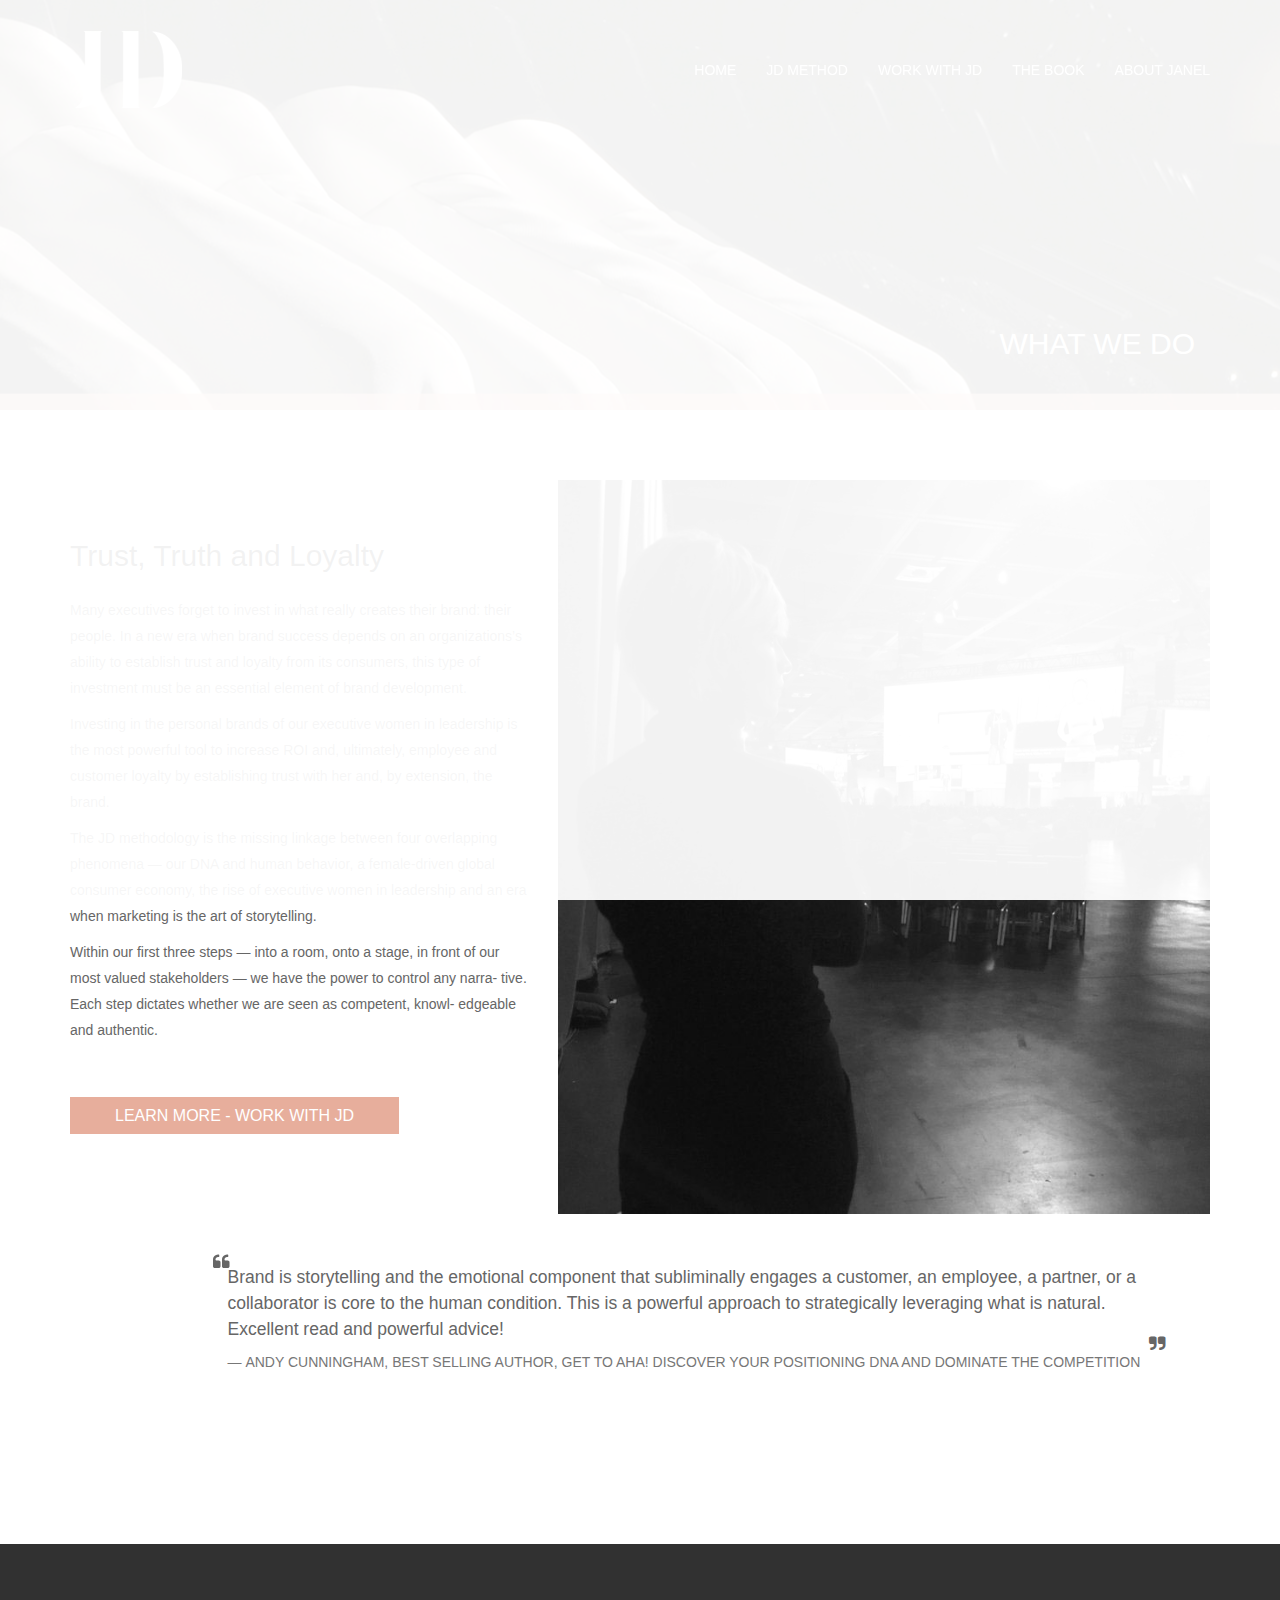
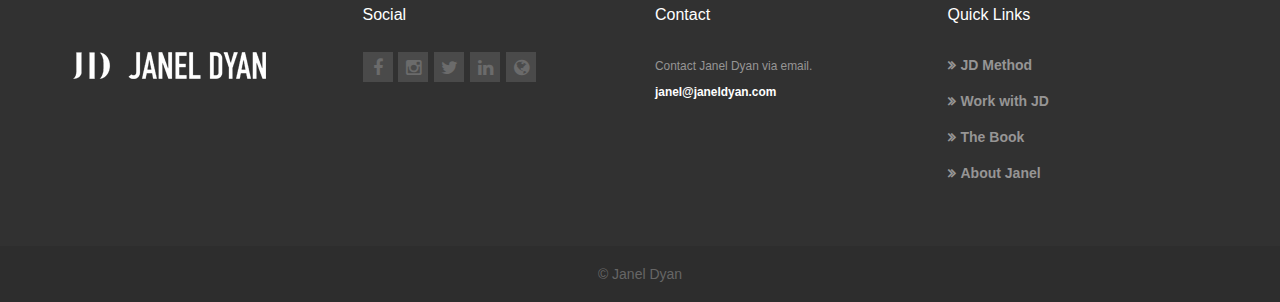
<file: what-we-do.html>
<!DOCTYPE html>
<!--[if IE 8]><html class="ie ie8"> <![endif]-->
<!--[if IE 9]><html class="ie ie9"> <![endif]-->
<!--[if gt IE 9]><!-->
<html> <!--<![endif]-->

<head>

    <!-- Basic -->
    <meta charset="utf-8">
    <meta http-equiv="Content-Type" content="text/html; charset=UTF-8" />

        <title>Janel Dyan - JD Method.</title>

    <meta name="viewport" content="width=device-width, initial-scale=1.0">
    <meta name="description" content="">
    <meta name="keywords" content="">
    <meta name="author" content="">

    <!-- Bootstrap Styles -->
    <link type="text/css" rel="stylesheet" href="assets/css/bootstrap.css" media="screen">
    <!-- Awesome Icons Styles -->
    <link type="text/css" rel="stylesheet" href="assets/css/font-awesome.css" media="screen">
    <link rel="stylesheet" href="assets/css/owl.carousel.min.css">
    <link rel="stylesheet" href="assets/css/owl.theme.default.min.css">
    <!-- Css Styles -->
    <link type="text/css" rel="stylesheet" href="assets/css/style.css" media="screen">
    <link type="text/css" rel="stylesheet" href="assets/css/single-page.css" media="screen">
    <link type="text/css" rel="stylesheet" href="assets/css/rotator.css" media="screen">

    <!-- Support for HTML5 -->
    <!--[if lt IE 9]>
    <script src="assets/js/html5shiv.js"></script>
    <![endif]-->

    <!-- Enable media queries on older bgeneral_rowsers -->
    <!--[if lt IE 9]>
    <script src="assets/js/respond.min.js"></script>  <![endif]-->
	
	<!-- Favicons -->
	<link rel="apple-touch-icon" sizes="57x57" href="assets/favicons/apple-icon-57x57.png">
	<link rel="apple-touch-icon" sizes="60x60" href="assets/favicons/apple-icon-60x60.png">
	<link rel="apple-touch-icon" sizes="72x72" href="assets/favicons/apple-icon-72x72.png">
	<link rel="apple-touch-icon" sizes="76x76" href="assets/favicons/apple-icon-76x76.png">
	<link rel="apple-touch-icon" sizes="114x114" href="assets/favicons/apple-icon-114x114.png">
	<link rel="apple-touch-icon" sizes="120x120" href="assets/favicons/apple-icon-120x120.png">
	<link rel="apple-touch-icon" sizes="144x144" href="assets/favicons/apple-icon-144x144.png">
	<link rel="apple-touch-icon" sizes="152x152" href="assets/favicons/apple-icon-152x152.png">
	<link rel="apple-touch-icon" sizes="180x180" href="assets/favicons/apple-icon-180x180.png">
	<link rel="icon" type="image/png" sizes="192x192"  href="assets/favicons/android-icon-192x192.png">
	<link rel="icon" type="image/png" sizes="32x32" href="assets/favicons/favicon-32x32.png">
	<link rel="icon" type="image/png" sizes="96x96" href="assets/favicons/favicon-96x96.png">
	<link rel="icon" type="image/png" sizes="16x16" href="assets/favicons/favicon-16x16.png">
	<link rel="manifest" href="assets/favicons/manifest.json">
	<meta name="msapplication-TileColor" content="#ffffff">
	<meta name="msapplication-TileImage" content="assets/favicons/ms-icon-144x144.png">
	<meta name="theme-color" content="#ffffff">
</head>

<body id="custom" class="jd-method">

    <div class="animationload">
    <div class="loader">Loading...</div>
    </div>

    <div class="modal fade bs-example-modal-lg" tabindex="-1" role="dialog" aria-hidden="true">
        <div class="modal-dialog modal-lg">
            <div class="modal-content">
                <form id="searchform" role="form">
                    <button type="button" class="close" data-dismiss="modal" aria-hidden="true">&times;</button>
                    <input type="text" class="form-control" placeholder="What you are looking for?">
                </form>
            </div>
        </div>
    </div>

    <header id="header" class="header">
        <nav class="navbar navbar-default navbar-fixed-top">
            <div class="container">
                <!-- Brand and toggle get grouped for better mobile display -->
                <div class="navbar-header">
                    <button type="button" class="navbar-toggle collapsed" data-toggle="collapse" data-target="#header_collapse" aria-expanded="false">
                        <span class="sr-only">Toggle navigation</span>
                        <span class="icon-bar"></span>
                        <span class="icon-bar"></span>
                        <span class="icon-bar"></span>
                    </button>
                    <a class="navbar-brand" href="index.html"><img src="assets/images/jd-logo.png" alt="Janel Dyan - Empowerment with Brand. Engagement with Style."></a>
                </div>

                <!-- Collect the nav links, forms, and other content for toggling -->
                <div class="collapse navbar-collapse" id="header_collapse">
                    <ul class="nav navbar-nav navbar-right">
                        <li class="current"><a href="index.html" title="">Home</a></li>
                        <li><a href="what-we-do.html" title="">JD Method</a></li>
                        <li><a href="work-with-jd.html" title="">Work with JD</a></li>
                        <li><a href="the-book.html" title="">The Book</a></li>
						<li><a href="meet-janel.html" title="">About Janel</a></li>
                    </ul>
                </div><!-- /.navbar-collapse -->
            </div><!-- /.container -->
        </nav>
    </header> <!-- /#header -->

    <!-- Single page header -->
        
        <section class="pageheader">
            <div class="intro-wrapper">
                <div class="intro">
                    <div class="container">
                        <div class="breadcrumb">
                            <h4>What We Do</h4>
                        </div>
                    </div>
                </div>
            </div>
        </section>


        <section id="about">
            <div class="container">
				<div class="row">
					<div class="col-sm-12 hidden-md hidden-lg">
						<img src="assets/images/what--we-do-janel-dyan.jpg" alt="What We Do - Janel Dyan" class="img-responsive">
					</div>
				</div>
				<div class="row">
                    <div class="col-md-5 col-sm-12">
                        <h2 class="subsection-title-text">
                           Trust, Truth and Loyalty
                        </h2>
                        <p>
							<p>Many executives forget to invest in what really creates their brand: their people. In a new era when brand success depends on an organizations’s ability to establish trust and loyalty from its consumers, this type of investment must be an essential element of brand development.</p>

							<p>Investing in the personal brands of our executive women in leadership is the most powerful tool to increase ROI and, ultimately, employee and customer loyalty by establishing trust with her and, by extension, the brand.</p>

							<p>The JD methodology is the missing linkage between four overlapping phenomena — our DNA and human behavior, a female-driven global consumer economy, the rise of executive women in leadership and an era when marketing is the art of storytelling.</p>

							<p>Within our first three steps — into a room, onto a stage, in front of our most valued stakeholders — we have the power to control any narra- tive. Each step dictates whether we are seen as competent, knowl- edgeable and authentic.
                        </p>
						<div class="see_more_button">
							<a href="work-with-jd.html" class="jd-button" target="_new">LEARN MORE - WORK WITH JD</a>
						</div>
                    </div>
					<div class="col-md-9 hidden-sm hidden-xs">
						<img src="assets/images/what--we-do-janel-dyan.jpg" alt="What We Do - Janel Dyan" class="img-responsive">
					</div>
				</div>
            </div>
        </section> <!-- /#about -->
		
		<!-- Quote Area -->
        <section id="quote" class="quote">
		<div class="container">
			<div class='row'>
				<div class='col-md-offset-1 col-md-11'>
				  <div class="carousel slide" data-ride="carousel" id="quote-carousel">
					<!-- Bottom Carousel Indicators -->
					
					<!-- Carousel Slides / Quotes -->
					<div class="carousel-inner">
					
					  <!-- Quote 1 -->
					  <div class="item active">
						<blockquote>
						  <div class="row">
							<div class="col-sm-12">
							  <p>Brand is storytelling and the emotional component that subliminally engages a customer, an employee, a partner, or a collaborator is core to the human condition. This is a powerful approach to strategically leveraging what is natural. Excellent read and powerful advice!</p>
							  <small>ANDY CUNNINGHAM, BEST SELLING AUTHOR, GET TO AHA! DISCOVER YOUR POSITIONING DNA AND DOMINATE THE COMPETITION</small>
							</div>
						  </div>
						</blockquote>
					  </div>
					</div>
		
				  </div>                          
			</div>

            </div> <!-- /.container -->
        </section> <!-- /#quote -->

    <!-- Footer -->

        <section class="footer">
            <div class="container">
                <div class="row">
                    <div class="col-md-3 col-sm-12">
                        <img src="assets/images/janel-dyan-logo-white.png" alt="Janel Dyan Logo" class="img-responsive footer-logo">
                    </div>
                    <div class="col-md-3 col-sm-12">
                        <h4>Social</h4>
                        <div class="social">
                            <a title="Facebook" href="http://facebook.com/JanelDyan" target="_blank">
                                <div>
                                    <i class="fa fa-facebook"></i>
                                </div>
                            </a>

                            <a title="Instagram" href="http://instagram.com/Janel_Dyan" target="_blank">
                                <div>
                                    <i class="fa fa-instagram"></i>
                                </div>
                            </a>
							
							<a title="Twitter" href="http://twitter.com/Janel_Dyan" target="_blank">
                                <div>
                                    <i class="fa fa-twitter"></i>
                                </div>
                            </a>


                            <a title="Linkedin" href="http://linkedin.com/in/JanelDyan" target="_blank">
                                <div>
                                    <i class="fa fa-linkedin"></i>
                                </div>
                            </a>

                            <a title="Story Style Brand" href="http://storystylebrand.com" target="_blank">
                                <div>
                                    <i class="fa fa-globe"></i>
                                </div>
                            </a>

                        </div><!-- end social -->
                    </div>
                    <div class="col-md-3 col-sm-6">
                        <h4>Contact</h4>
                        <small>
                            Contact Janel Dyan via email.
                        </small>
                        <p class="color-white">
                            <small><a href="mailto:janel@janeldyan.com?subject=Website Contact">janel@janeldyan.com</a></small>
                        </p>
                    </div>

                    <div class="col-md-3 col-sm-12">
                        <h4>Quick Links</h4>
                        <div class="row">
                            <div class="col-xs-6">
                                <ul>
                                    <a href="what-we-do.html">
                                        <li>JD Method</li>
                                    </a>
                                    <a href="work-with-jd.html">
                                        <li>Work with JD</li>
                                    </a>
									<a href="the-book.html">
                                        <li>The Book</li>
                                    </a>
									<a href="meet-janel.html">
                                        <li>About Janel</li>
                                    </a>
                                </ul>
                            </div>
                        </div>
                    </div>
                </div> <!-- /.row -->
            </div><!-- end container -->
        </section><!-- /.footer -->

    <!-- Copyrights -->

        <section class="copyrights">
            <div class="container">
                <div class="row">
                    <div class="col-md-12 text-center">
                        &copy; Janel Dyan
                    </div>
                </div> <!-- /.row -->
            </div><!-- /.container -->
        </section><!-- /.copyrights -->

    <!-- Main Scripts-->
        <script src="assets/js/jquery.js"></script>
        <script src="assets/js/bootstrap.js"></script>
        <script src="assets/js/custom.js"></script>
        <script src="assets/js/jquery.nav.js"></script>
        <script src="assets/js/rotator.js"></script>
        <script src="assets/js/owl.carousel.min.js"></script>
        <script src="assets/js/script.js"></script>
</body>
</html>
</file>
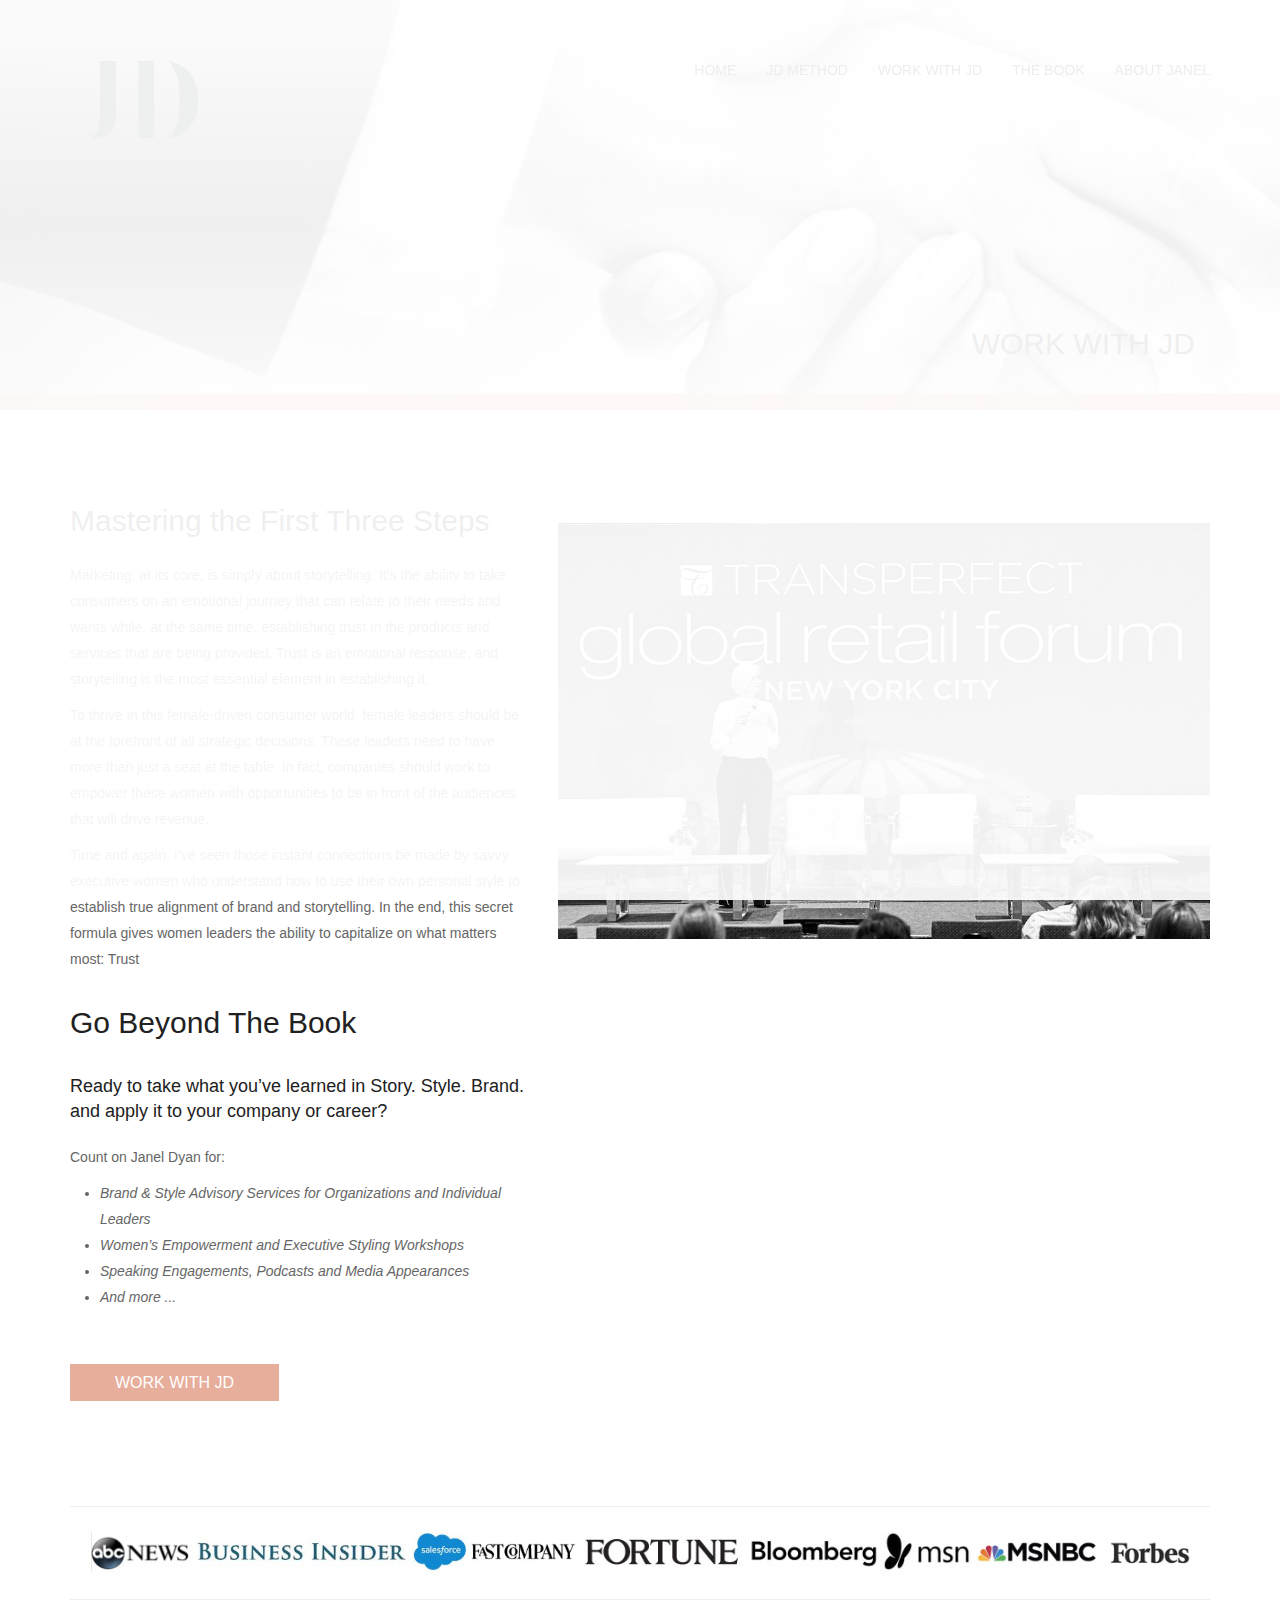
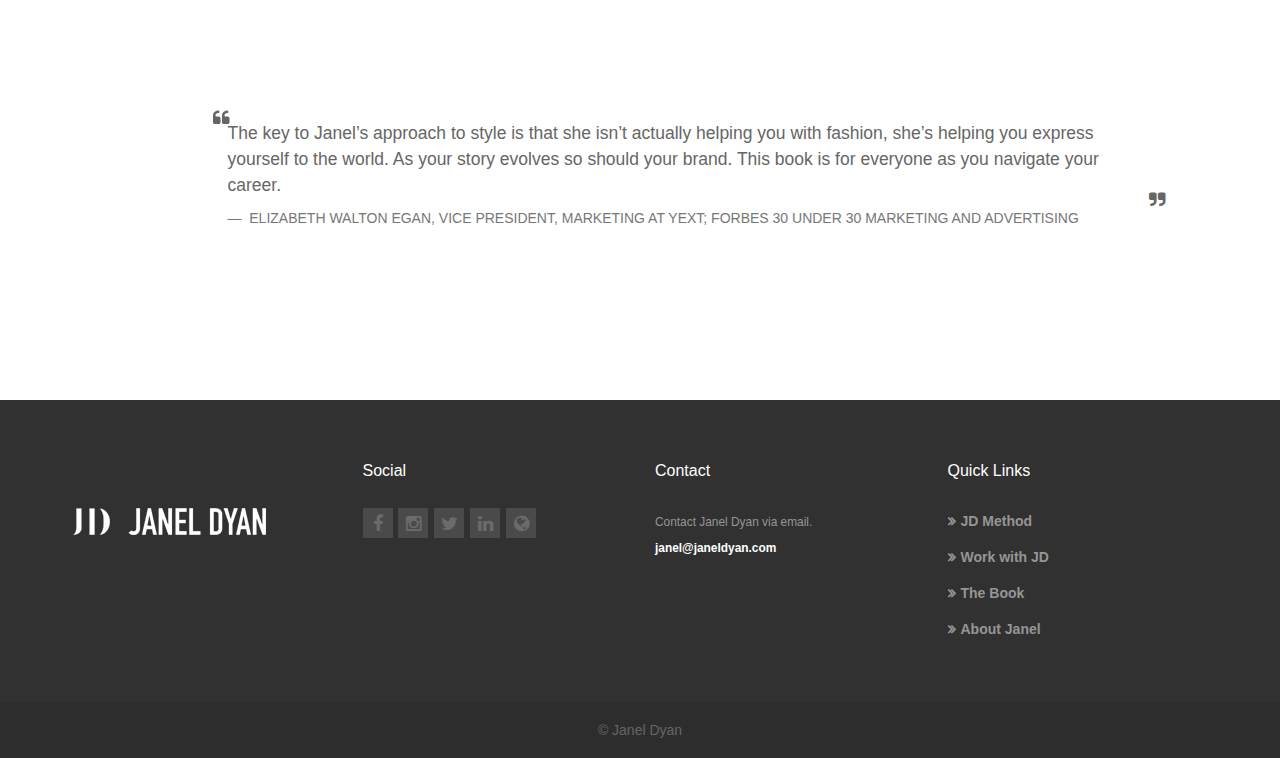
<file: work-with-jd.html>
<!DOCTYPE html>
<!--[if IE 8]><html class="ie ie8"> <![endif]-->
<!--[if IE 9]><html class="ie ie9"> <![endif]-->
<!--[if gt IE 9]><!-->
<html> <!--<![endif]-->

<head>

    <!-- Basic -->
    <meta charset="utf-8">
    <meta http-equiv="Content-Type" content="text/html; charset=UTF-8" />

        <title>Janel Dyan - Meet Janel.</title>

    <meta name="viewport" content="width=device-width, initial-scale=1.0">
    <meta name="description" content="">
    <meta name="keywords" content="">
    <meta name="author" content="">

    <!-- Bootstrap Styles -->
    <link type="text/css" rel="stylesheet" href="assets/css/bootstrap.css" media="screen">
    <!-- Awesome Icons Styles -->
    <link type="text/css" rel="stylesheet" href="assets/css/font-awesome.css" media="screen">
    <link rel="stylesheet" href="assets/css/owl.carousel.min.css">
    <link rel="stylesheet" href="assets/css/owl.theme.default.min.css">
    <!-- Css Styles -->
    <link type="text/css" rel="stylesheet" href="assets/css/style.css" media="screen">
    <link type="text/css" rel="stylesheet" href="assets/css/single-page.css" media="screen">
    <link type="text/css" rel="stylesheet" href="assets/css/rotator.css" media="screen">

    <!-- Support for HTML5 -->
    <!--[if lt IE 9]>
    <script src="assets/js/html5shiv.js"></script>
    <![endif]-->

    <!-- Enable media queries on older bgeneral_rowsers -->
    <!--[if lt IE 9]>
    <script src="assets/js/respond.min.js"></script>  <![endif]-->
	
	<!-- Favicons -->
	<link rel="apple-touch-icon" sizes="57x57" href="assets/favicons/apple-icon-57x57.png">
	<link rel="apple-touch-icon" sizes="60x60" href="assets/favicons/apple-icon-60x60.png">
	<link rel="apple-touch-icon" sizes="72x72" href="assets/favicons/apple-icon-72x72.png">
	<link rel="apple-touch-icon" sizes="76x76" href="assets/favicons/apple-icon-76x76.png">
	<link rel="apple-touch-icon" sizes="114x114" href="assets/favicons/apple-icon-114x114.png">
	<link rel="apple-touch-icon" sizes="120x120" href="assets/favicons/apple-icon-120x120.png">
	<link rel="apple-touch-icon" sizes="144x144" href="assets/favicons/apple-icon-144x144.png">
	<link rel="apple-touch-icon" sizes="152x152" href="assets/favicons/apple-icon-152x152.png">
	<link rel="apple-touch-icon" sizes="180x180" href="assets/favicons/apple-icon-180x180.png">
	<link rel="icon" type="image/png" sizes="192x192"  href="assets/favicons/android-icon-192x192.png">
	<link rel="icon" type="image/png" sizes="32x32" href="assets/favicons/favicon-32x32.png">
	<link rel="icon" type="image/png" sizes="96x96" href="assets/favicons/favicon-96x96.png">
	<link rel="icon" type="image/png" sizes="16x16" href="assets/favicons/favicon-16x16.png">
	<link rel="manifest" href="assets/favicons/manifest.json">
	<meta name="msapplication-TileColor" content="#ffffff">
	<meta name="msapplication-TileImage" content="assets/favicons/ms-icon-144x144.png">
	<meta name="theme-color" content="#ffffff">
</head>

<body id="custom" class="subpage work-with-jd">

    <div class="animationload">
    <div class="loader">Loading...</div>
    </div>

    <div class="modal fade bs-example-modal-lg" tabindex="-1" role="dialog" aria-hidden="true">
        <div class="modal-dialog modal-lg">
            <div class="modal-content">
                <form id="searchform" role="form">
                    <button type="button" class="close" data-dismiss="modal" aria-hidden="true">&times;</button>
                    <input type="text" class="form-control" placeholder="What you are looking for?">
                </form>
            </div>
        </div>
    </div>

    <header id="header" class="header">
        <nav class="navbar navbar-default navbar-fixed-top">
            <div class="container">
                <!-- Brand and toggle get grouped for better mobile display -->
                <div class="navbar-header">
                    <button type="button" class="navbar-toggle collapsed" data-toggle="collapse" data-target="#header_collapse" aria-expanded="false">
                        <span class="sr-only">Toggle navigation</span>
                        <span class="icon-bar"></span>
                        <span class="icon-bar"></span>
                        <span class="icon-bar"></span>
                    </button>
                    <a class="navbar-brand" href="index.html"><img src="assets/images/jd-logo.png" alt="Janel Dyan - Empowerment with Brand. Engagement with Style."></a>
					<a class="navbar-brand-dark" href="index.html"><img src="assets/images/jd-logo-dark.png" alt="Janel Dyan - Empowerment with Brand. Engagement with Style."></a>
                </div>

                <!-- Collect the nav links, forms, and other content for toggling -->
                <div class="collapse navbar-collapse" id="header_collapse">
                    <ul class="nav navbar-nav navbar-right">
                        <li class="current"><a href="index.html" title="">Home</a></li>
                        <li><a href="what-we-do.html" title="">JD Method</a></li>
                        <li><a href="work-with-jd.html" title="">Work with JD</a></li>
                        <li><a href="the-book.html" title="">The Book</a></li>
						<li><a href="meet-janel.html" title="">About Janel</a></li>
                    </ul>
                </div><!-- /.navbar-collapse -->
            </div><!-- /.container -->
        </nav>
    </header> <!-- /#header -->

    <!-- Single page header -->
        
        <section class="pageheader">
            <div class="intro-wrapper">
                <div class="intro">
                    <div class="container">
                        <div class="breadcrumb">
                            <h4>Work With JD</h4>
                        </div>
                    </div>
                </div>
            </div>
        </section>


		<section id="about">
            <div class="container">
				<div class="row">
					<div class="col-sm-12 hidden-md hidden-lg">
						<img src="assets/images/transperfect-global-retail-forum-NYC.jpg" alt="Transperfect Global Retail Forum, NYC" class="img-responsive">
					</div>
				</div>
                <div class="row">
                    <div class="col-md-5">
                        <h2 class="subsection-title-text">
                            Mastering the First Three Steps
                        </h2>
                        <p>
							Marketing, at its core, is simply about storytelling. It’s the ability to take consumers on an emotional journey that can relate to
							their needs and wants while, at the same time, establishing trust in the products and services that are being provided. Trust is an emotional response, and storytelling is the most essential element in establishing it.

							<p>To thrive in this female-driven consumer world, female leaders should be at the forefront of all strategic decisions. These leaders need to have more than just a seat at the table. In fact, companies should work to empower these women with opportunities to be in front of the audiences that will drive revenue.  

							<p>Time and again, I’ve seen those instant connections be made by savvy executive women who understand how to use their own personal style to establish true alignment of brand and storytelling. In the end, this secret formula gives women leaders the ability to capitalize on what matters most: Trust
                    </div>
                    <div class="col-md-7 hidden-sm hidden-xs">
						<img src="assets/images/transperfect-global-retail-forum-NYC.jpg" alt="Transperfect Global Retail Forum, NYC" class="img-responsive">
                    </div>
                </div>
				<div class="row">
                    <div class="col-md-5">
							<h2>Go Beyond The Book</h2>
							<h3>Ready to take what you’ve learned in Story. Style. Brand. and apply it to your company or career?</h3>
							<p>Count on Janel Dyan for:</p>
							<ul>
								<li class="work-with-li">Brand & Style Advisory Services for Organizations and Individual Leaders</li>
								<li class="work-with-li">Women’s Empowerment and Executive Styling Workshops</li>
								<li class="work-with-li">Speaking Engagements, Podcasts and Media Appearances</li>
								<li class="work-with-li">And more ...</li>
							</ul>
                        </p>
						<div class="see_more_button">
							<a href="mailto:janel@janeldyan.com?subject=Work With JD" class="jd-button" target="_new">WORK WITH JD</a>
						</div>
                    </div>
					<div class="col-md-7">
						&nbsp;
                    </div>
                </div>
            </div>
        </section> <!-- /#about -->
		
		<section id="partners">
            <div class="container">
                <div class="title text-center">
				<hr>
				<img src="assets/images/partner-logos.jpg" class="img-responsive" alt="Janel Dyan - Partner Logos">
				<hr>
                </div>
            </div>
        </section> <!-- /#partners -->
		
		<!-- Quote Area -->
        <section id="quote" class="quote">
		<div class="container">
			<div class='row'>
				<div class='col-md-offset-1 col-md-11'>
				  <div class="carousel slide" data-ride="carousel" id="quote-carousel">
					<!-- Bottom Carousel Indicators -->
					
					<!-- Carousel Slides / Quotes -->
					<div class="carousel-inner">
					
					  <!-- Quote 1 -->
					  <div class="item active">
						<blockquote>
						  <div class="row">
							<div class="col-sm-12">
							  <p>The key to Janel’s approach to style is that she isn’t actually helping you with fashion, she’s helping you express yourself to the world. As your story evolves so should your brand. This book is for everyone as you navigate your career.</p>
							  <small> ELIZABETH WALTON EGAN, VICE PRESIDENT, MARKETING AT YEXT; FORBES 30 UNDER 30 MARKETING AND ADVERTISING</small>
							</div>
						  </div>
						</blockquote>
					  </div>
					</div>
		
				  </div>                          
			</div>

            </div> <!-- /.container -->
        </section> <!-- /#quote -->


    <!-- Footer -->

        <section class="footer">
            <div class="container">
                <div class="row">
                    <div class="col-md-3 col-sm-12">
                        <img src="assets/images/janel-dyan-logo-white.png" alt="Janel Dyan Logo" class="img-responsive footer-logo">
                    </div>
                    <div class="col-md-3 col-sm-12">
                        <h4>Social</h4>
                        <div class="social">
                            <a title="Facebook" href="http://facebook.com/JanelDyan" target="_blank">
                                <div>
                                    <i class="fa fa-facebook"></i>
                                </div>
                            </a>

                            <a title="Instagram" href="http://instagram.com/Janel_Dyan" target="_blank">
                                <div>
                                    <i class="fa fa-instagram"></i>
                                </div>
                            </a>
							
							<a title="Twitter" href="http://twitter.com/Janel_Dyan" target="_blank">
                                <div>
                                    <i class="fa fa-twitter"></i>
                                </div>
                            </a>


                            <a title="Linkedin" href="http://linkedin.com/in/JanelDyan" target="_blank">
                                <div>
                                    <i class="fa fa-linkedin"></i>
                                </div>
                            </a>

                            <a title="Story Style Brand" href="http://storystylebrand.com" target="_blank">
                                <div>
                                    <i class="fa fa-globe"></i>
                                </div>
                            </a>

                        </div><!-- end social -->
                    </div>
                    <div class="col-md-3 col-sm-6">
                        <h4>Contact</h4>
                        <small>
                            Contact Janel Dyan via email.
                        </small>
                        <p class="color-white">
                            <small><a href="mailto:janel@janeldyan.com?subject=Website Contact">janel@janeldyan.com</a></small>
                        </p>
                    </div>

                    <div class="col-md-3 col-sm-12">
                        <h4>Quick Links</h4>
                        <div class="row">
                            <div class="col-xs-6">
                                <ul>
                                    <a href="what-we-do.html">
                                        <li>JD Method</li>
                                    </a>
                                    <a href="work-with-jd.html">
                                        <li>Work with JD</li>
                                    </a>
									<a href="the-book.html">
                                        <li>The Book</li>
                                    </a>
									<a href="meet-janel.html">
                                        <li>About Janel</li>
                                    </a>
                                </ul>
                            </div>
                        </div>
                    </div>
                </div> <!-- /.row -->
            </div><!-- end container -->
        </section><!-- /.footer -->

    <!-- Copyrights -->

        <section class="copyrights">
            <div class="container">
                <div class="row">
                    <div class="col-md-12 text-center">
                        &copy; Janel Dyan
                    </div>
                </div> <!-- /.row -->
            </div><!-- /.container -->
        </section><!-- /.copyrights -->

    <!-- Main Scripts-->
        <script src="assets/js/jquery.js"></script>
        <script src="assets/js/bootstrap.js"></script>
        <script src="assets/js/custom.js"></script>
        <script src="assets/js/jquery.nav.js"></script>
        <script src="assets/js/rotator.js"></script>
        <script src="assets/js/owl.carousel.min.js"></script>
        <script src="assets/js/script.js"></script>
</body>
</html>
</file>
<file: assets/css/style.css>
/*	################################################################

	File Name: style.css
	Template Name: Lawer
	
	1) SKELETON
	2) GENERAL
	3) SIDEBAR
	4) HEADER
	5) FOOTER
	6) PORTFOLIO
	7) MODULES
	8) COLOR SCHEMES
	9) RESPONSIVE
	
################################################################# */
/* ----------------------------------------------------
	SKELETON
------------------------------------------------------- */
@import url(http://code.ionicframework.com/ionicons/2.0.1/css/ionicons.min.css);
/*	# Oswald Font Import
	  @import url("https://use.typekit.net/xuq7ygx.css");
*/
body {
    font-family: oswald, sans-serif;
    color: #666666 !important;
    font-size: 14px !important;
    background: #fff;
    padding: 0;
    font-style: normal !important;
    font-weight: 400 !important;
    line-height: 26px !important;
}
h1,
h2,
h3,
h4,
h5,
h6 {
    font-weight: normal;
    position: relative;
    padding: 0 0 10px 0;
    font-weight: normal;
    line-height: 140% !important;
    color: #212121;
}
h1 {
    font-size: 32px;
}
h2 {
    font-size: 30px;
}
h3 {
    font-size: 18px;
}
h4 {
    font-size: 16px;
}
h5 {
    font-size: 14px;
}
h6 {
    font-size: 13px;
}
h1 a,
h2 a,
h3 a,
h4 a,
h5 a,
h6 a {
    color: #212121;
    text-decoration: none !important;
}
h1 a:hover,
h2 a:hover,
h3 a:hover,
h4 a:hover,
h5 a:hover,
h6 a:hover {
    color: #fff !important;
}
#about {
	margin:70px 0;
}
.the-book #about, .jd-method #about, .meet-janel #about {
	margin: 70px 0 -90px 0;
}
#home {
	padding-top: 30px;
}
a {
    padding: 0;
    margin: 0;
    text-decoration: none;
    /*-webkit-transition: background-color .2s linear, color .2s linear;
	-moz-transition: background-color .2s linear, color .2s linear;
	-o-transition: background-color .2s linear, color .2s linear;
	-ms-transition: background-color .2s linear, color .2s linear;*/

    transition: background-color .2s linear, color .2s linear;
}
a:hover,
a:focus {
    text-decoration: none;
    color: #686868;
}
a.remove {
    background: url("../images/remove.png") repeat scroll 0 0 #798184;
    border-radius: 100px;
    border-style: solid;
    border-width: 1px;
    display: block;
    height: 18px;
    margin: 10px;
    padding-left: 0 !important;
    text-indent: -9999px;
    width: 18px;
}
ul {
    padding-left: 0;
}
.mt30{
    margin-top: 30px;
}
section{
    padding-bottom: 50px;
}
.color-white{
    color: #fff;
}
/*Turn off Google Map zooming*/
/******************************/

.scrolloff {
    pointer-events: none;
}
.title.text-center{
    padding-top: 40px;
    padding-bottom: 40px;
}
.lead {
    font-weight: normal !important;
    font-size: 18px !important;
    margin-top: -10px;
    color: #969595;
}
.hidden {
    display: none
}
.alignleft {
    float: left
}
.alignright {
    float: right
}
.aligncenter {
    margin-left: auto;
    margin-right: auto;
    display: block;
    clear: both
}
.text-left {
    text-align: left !important;
}
mark {
    padding: 6px 12px;
}
section::before,
section::after {
    position: absolute;
    content: '';
    /*pointer-post-wraps: none;*/
}
.first {
    clear: both !important
}
.last {
    margin-right: 0 !important
}
dd {
    color: #8B8B8B;
}
ol {
    list-style: disc;
    margin: 0 0 20px 0;
}
ul ul,
ol ol {
    list-style: circle;
    padding: 0 10px;
    margin: 0 0 10px 0;
}
ul ul ul,
ol ol ol {
    list-style: square;
    padding: 0 10px;
    margin: 0 0 10px 0;
}
ol {
    list-style: decimal;
}
ol ol {
    list-style: lower-latin;
}
ol ol ol {
    list-style: lower-roman;
}
ul ul li,
ol ol li {
    margin: 5px 0 5px 15px;
}
dl {
    margin: 0 0 20px 0;
}
dd {
    margin: 5px 0 5px 15px;
    font-style: italic;
}
p.drop-caps:first-child:first-letter {
    float: left;
    font-size: 75px;
    line-height: 60px;
    padding: 4px;
    margin-right: 7px;
    margin-top: 5px;
}
p.drop-caps.full:first-child:first-letter {
    color: #fff;
    padding: 7px;
    margin-right: 7px;
}
.breadcrumb .active{
    color: #fff;
}
.check li:before {
    content: "\f00c";
    font-family: "FontAwesome";
    font-size: 16px;
    left: 0;
    color: #ECB1C3;
    padding-right: 5px;
    position: relative;
    top: 2px;
}
.check li {
    font-size: 14px;
    list-style: none;
    margin-bottom: 4px;
}
.check {
    margin-left: 0;
    padding-left: 0
}
.check li a {
    color: #656565;
}
.maps {
    width: 100%;
}
.white-text {
    color: white;
}
img.img-responsive {
    margin: 0 auto;
}
div#faq {
    background: rgb(33, 45, 42);
}
span.rotate {
    transition: 1s;
}
h2.header-text {
    color: #fff;
    font-size: 95px;
    text-transform: uppercase;
	margin-top: 250px;
}
h3.header-text {
    color: #fff;
    font-size: 19px;
    text-transform: uppercase;
	margin-top: -30px;
}
@media only screen and (max-width: 1400px){
	h2.header-text {
		color: #fff;
		font-size: 65px;
		text-transform: uppercase;
		margin-top: 550px;
	}
	h3.header-text {
		color: #fff;
		font-size: 13px;
		text-transform: uppercase;
		margin-top: -30px;
	}
}
@media only screen and (min-width: 1401px) and (max-width: 1600px) {
	h2.header-text {
		color: #fff;
		font-size: 75px;
		text-transform: uppercase;
		margin-top: 450px;
	}
	h3.header-text {
		color: #fff;
		font-size: 15px;
		text-transform: uppercase;
		margin-top: -30px;
	}
}
.fa-4x {
    font-size: 90px;
}
.jd-button{
    background-color: #e7ae9c;
    border-radius: 0;
    font-size: 16px;
    padding: 10px 45px;
    font-weight: normal;
    color: #ffffff;
}
.jd-button:hover , .jd-button:focus{
    color: #e7ae9c;
    background: transparent;
    border: 1px solid #e7ae9c;
}
/*About Us*/
#thumbs .thumb{
    cursor: pointer;
    width: 100%;
    float: left;
    position: relative;
    /*background-image: linear-gradient(to bottom, transparent, white);*/
}
#thumbs .more{
    display: none;
    position: absolute;
    width: 100%;
    top:0;
    left:0;
    background-color: #fff;
}
.about-read-more{
    color: #e7ae9c;
}
@media (min-width: 768px) {
    /*Row display middle*/

    #about .row, #testimonial .item .row {
        display: table;
    }
    #about [class*="col-"], #testimonial .item [class*="col-"] {
        float: none;
        display: table-cell;
        vertical-align: middle;
    }
}
@media only screen and (min-width: 1024px) and (max-width: 1920px) {
    .title-pie {
        background: rgba(31, 65, 63, 1);
        color: white !important;
    }
}
.title-pie {
    background: rgba(31, 65, 63, 1);
    color: white !important;
    text-align: center;
    padding: 5px;
    font-variant: small-caps;
}
.title-text {
    font-weight: bolder;
}
.space-top {
    margin-top: 80px;
}
.spancolor {
    color: #26CDA4;
}
@font-face {
    font-family: 'quaver_serifregular';
    src: url('../fonts/quaverserif.eot');
    src: url('../fonts/quaverserifd41d.eot?#iefix') format('embedded-opentype'), url('../fonts/quaverserif.woff') format('woff'), url('../fonts/quaverserif.ttf') format('truetype');
    font-weight: normal;
    font-style: normal;
}
@font-face {
    font-family: 'fquaver_sansregular';
    src: url('../fonts/quaversans.eot');
    src: url('../fonts/quaversansd41d.eot?#iefix') format('embedded-opentype'), url('../fonts/quaversans.woff') format('woff'), url('fonts/quaversans.ttf') format('truetype');
    font-weight: normal;
    font-style: normal;
}
@font-face {
    font-family: 'bariol_boldbold';
    src: url('../fonts/bariol_bold-webfont.eot');
    src: url('../fonts/bariol_bold-webfontd41d.eot?#iefix') format('embedded-opentype'), url('../fonts/bariol_bold-webfont.woff') format('woff'), url('../fonts/bariol_bold-webfont.ttf') format('truetype');
    font-weight: normal;
    font-style: normal;
}
/* ----------------------------------------------------
	GENERAL STYLES
------------------------------------------------------- */

/* ----------------------------------------------------
	HEADER STYLES
------------------------------------------------------- */
.angle-down a{
    font-size: 60px;
}
.angle-down a:hover, .angle-down a:active, .angle-down a:focus{
    color: #fff;
}

.angle-down {
    position: absolute;
    bottom: 50px;
    left: calc(50% - 18.75px);
}
.navbar{
    margin-bottom: 0;
    padding: 45px 0;
}
.navbar-brand > img{
    margin-top: -30px;
}
.navbar-default{
    border-color: transparent;
    background-color: transparent;
}
.navbar-toggle{
    border-radius: 0;
}
.navbar-default .navbar-toggle:hover, .navbar-default .navbar-toggle:focus{
    border-color: #fff;
}
.navbar-default .navbar-toggle .icon-bar{
    background-color: #fff;
}
.navbar-default .navbar-nav > li > a{
    color: #fff;
    font-weight: normal;
    text-transform: uppercase;
}
.navbar-default .navbar-nav > li > a:hover{
    font-weight: bold;
}
.thin{
    padding: 0;
    transition: all 0.4s ease-in-out;
    background-color: rgba(0,0,0,0.25);
}
.thin .navbar-brand > img{
    width: 50%;
    margin-top: -10px;
}

.thin.navbar-default .navbar-nav > li > a:hover {
    font-weight: normal !important;
    color: #FFFFFF !important;
    background: #e7ae9c !important;
}

.navbar-fixed-top .navbar-nav > li > a:hover {
    font-weight: normal !important;
    color: #e7ae9c !important;
    background: transparent;
}
.navbar-brand-dark {
    float: left;
    height: 50px;
    padding: 15px 15px;
    font-size: 18px;
    line-height: 20px;
}

@media (max-width: 767px){
    .navbar{
        margin-bottom: 0;
        padding: 0;
        background-color: rgba(0,0,0,0.25);
        text-align: center;
    }
    .navbar-brand > img{
        width: 50%;
        margin-top: -10px;
    }
	.navbar-brand-dark > img {
		width: 60%;
		margin-top: -8px;
		margin-left: -30px;
	}
}
/* ----------------------------------------------------
    Testimonial
-------------------------------------------------------*/

.item{
    background-color: #fff;
}
.item-content{
    padding: 0 30px;
}
.item-content h3, .item-content h4{
    text-transform: uppercase;
    font-weight: 700;
    margin: 0;
    padding: 0;
}
.item-content p{
    margin-top: 30px;
    position: relative;
}
.item-content .speech:before, .item-content .speech:after{
    position: absolute;
    font-family: 'FontAwesome';
    color: #e7ae9c;
    font-size: 24px;
}
.item-content .speech:before{
    content: "\f10d";
    left: -30px;
    top: -15px;
}
.item-content .speech:after{
    content: "\f10e";
    right: -20px;
    bottom: -15px;
}
.item-content p a span{
    color: #e7ae9c;
}

p.testimonial_foter a {
    padding-right: 20px;
    border-right: 1px solid #B2B7B2;
    padding-left: 20px;
}

p.testimonial_foter a:first-child {
    padding-left: 0px;
}

p.testimonial_foter a:last-child {
    border: none;
}

.owl-theme .owl-controls .owl-nav [class*=owl-]{
    position: absolute;
    top: calc(50% - 28px);
    padding: 15px;
    background-color: #e7ae9c;
    opacity: 1;
    border-radius: 0;
    font-size: 24px;
    transition: all 0.4s ease-in-out;
    border: 1px solid transparent;
}
.owl-theme .owl-controls .owl-nav [class*=owl-]:hover{
    background-color: #FFFFFF;
    border: 1px solid #2ea48f;
    color: #2ea48f;
}
.owl-prev{
    left: -5%;
}
.owl-next{
    right: -5%;
}

@media (min-width: 768px){
    .fun-col{
        width: 33.3333%;
        float: left;
    }
}
section#fun_facts {
    margin-bottom: 0px;
    padding-bottom: 0px;
}
.fun-row{
    margin-top: 30px;
}
.fun{
    text-align: center;
    background-color: #2ea48f;
    color: #fff;
    padding: 50px 0;
}
.fun-col:nth-child(2) .fun{
    background-color: #e7ae9c;
}
.fun i{
    font-size: 30px;
    padding-bottom: 10px;
}
.fun strong{
    font-size: 25px;
}
.fun span{
    font-size: 16px;
}
/*CTA*/

.cta{
    background-size: cover;
    text-align: right;
    color: #fff;
	margin-bottom:-50px;
}
.cta .cta-title{
    font-size: 60px;
    font-weight: 700;
    line-height: 55px;
    padding: 50px 0;
}
.cta p{
    font-size: 30px;
}
.cta-btn{
    display: inline-block;
    background-color: #e7ae9c;
    color: #fff;
    font-size: 30px;
}
.cta-btn div{
    display: inline-block;
    padding: 20px;
}
.cta-btn .btn-icon{
    background-color: #e7ae9c;
    color: white;
}
.cta-btn a:hover {
    color: #e7ae9c;
}

.cta-btn:hover {
    background-color: white;
    color: #e7ae9c;
}
/* ----------------------------------------------------
	Contact and Office
-------------------------------------------------------*/
.contact, .office{
    background-color: #f9f9f9;
}
.contact_form {
    overflow: hidden;
    display: block;
    margin-top: 50px;
}
.contact #contactform .btn-primary {
    background: #e7ae9c;
    border-color: rgba(173, 154, 154, 0.4) !important;
    color: #fff;
    border-radius: 0 !important;
    font-size: 14px !important;
    float: right;
    clear: both;
}
.contact #contactform .form-control {
    margin-bottom: 20px;
    background: transparent;
    border-color: rgba(173, 154, 154, 0.4);
    height: 45px;
    border-radius: 0;
}
.contact #contactform textarea.form-control {
    height: 175px !important;
}
.contact{
    padding-bottom: 80px;
    border-bottom: 1px solid #ddd;
}
.office .media{
    background-color: #fff;
}
.office .media-heading{
    font-weight: 700;
}
/*.office .media-middle, */.office .media-body{
                               padding: 30px;
                           }
.office .media-object{
    padding: 92px 30px 92px 40px;
}
.office .media-middle{
    transition: all .4s ease-in-out;
}
.office .media:hover .media-middle{
    background-color: #e7ae9c;
}
@media (min-width: 768px){
    .footer-logo{
        padding: 50px 0;
    }
}
.footer-logo{
    float: left;
}
.footer .social i {
    color: #6b6b6b;
}
.footer .social a div{
    display: inline-block;
    width: 30px;
    height: 30px;
    text-align: center;
    margin-right: 2px;
    font-size: 18px;
    padding: 3px;
    background-color: #4a4a4a;
}
.footer .social div:hover{
    background-color: #e7ae9c;
    color: #fff;
}
.footer{
    color: #969595;
    background-color: #313131;
    padding: 50px 0;
}
.footer h4{
    color: #fff;
    margin-bottom: 15px;
}
.footer ul{
    margin-left: 0;
}
.footer ul a li{
    list-style-type: none;
    color: #969595;
    margin-bottom: 10px;
}
.footer ul a:hover li{
    color: #fff;
}
.footer ul li:before{
    content: "\f101";
    font-family: 'FontAwesome';
    color: inherit;
    padding-right: 5px;
}
.footer .media{
    padding: 0;
    padding-top: 10px;
}
.footer h5.media-heading{
    margin-bottom: 0;
    padding: 0 !important;
    color: #fff;
    font-weight: 400  !important;
    word-spacing: normal;
}
.signup{
    margin: 15px 0;
}
small{
    line-height: 12px;
}
.signup button, .search button{
    margin: 0;
    padding: 0;
    background-color: transparent;
    border: 0;
}
.form-control {
    box-shadow: none !important;
    border-radius: 0;
}
.input-group-addon{
    background-color: transparent;
    color: #bbb;
    border-radius: 0;
}
.input-group-addon:hover{
    background-color: #e7ae9c;
    color: #fff;
    border-color: #e7ae9c;
}
#submit{
    float: right;
    clear: both;
    background-color: #e7ae9c;
    color: #fff;
    border-radius: 0;
}
.copyrights{
    background-color: #2d2d2d;
    padding: 15px 0;
    margin-bottom: 0;
}
.copyrights a{
    color: #6b6b6b;
}
.copyrights a:hover{
    color: #fff;
}
.copyrights ul{
    text-align: right;
}
.copyrights ul a li{
    display: inline-block;
    list-style-type: none;
    padding:  0 10px;
}
/* ----------------------------------------------------
	PORTFOLIO OPTIONS
------------------------------------------------------- */

.team_list img {
    width: 100%;
}
.item .btn-primary {
    background: none;
    border: 2px solid #fff !important;
    border-radius: 0;
    color: #fff;
    padding: 8px 40px;
}
.btn {
    font-size: 13px;
}
.btn-dark,
.loadmore .btn-primary {
    background: #FFFFFF !important;
    border-color: #B2B2B2 !important;
    border-radius: 0;
    letter-spacing: 0.4px;
    color: #989898;
    padding: 7px 30px;
    text-transform: uppercase;
}
.loadmore {
    overflow: hidden;
    display: block;
    margin: 75px 0;
}
.team_list,
.clients_list,
.blog-masonry,
.portfolio-masonry,
.service_list {
    overflow: hidden;
    display: block;
    margin: 0 0 20px;
}
.hovereffect .icon.shopicon {
    height: 100px;
    line-height: 100px;
    width: 100px;
}
.entry {
    display: block;
    position: relative;
}
#team{
    border-bottom: 1px solid #eee;
}
/*Practice Area*/

#practice {
    background: #fbfbfb;
    position: relative;
}
.practice-item{
    position: relative;
    text-align: center;
    background-size: cover;
    background-repeat: no-repeat;
    padding: 15px;
    margin-bottom: 30px;
}
.practice .col-sm-4:hover .practice-item:after{
    background: rgba(255, 255, 255, 1.0);
}

.practice-item div, .practice-item h3, .practice-item p{
    position: relative;
    z-index: 1;
}
.practice_inner {
    background: rgba(255, 255, 255, 0.9);
    padding: 10px;
}
.practice-title{
    color: #e7ae9c;
    text-transform: uppercase;
    font-size: 20px;
    font-weight: 700;
}
.practice-icon img{
    width: 100px;
}
#Practice .attorney-button{
    margin-top: 20px;
}
.team_member {
    text-align: center;
    position: relative;
    max-width: 255px;
    min-height: 345px;
    overflow: hidden;
    margin-left: auto;
    margin-right: auto;
    margin-bottom: 30px;
}
.team_member small {
    font-size: 14px !important;
}
.lawyer{
    background-color: #e7ae9c;
    text-transform: uppercase;
    color: #fff;
    padding: 5px 20px 25px;
    position: absolute;
    z-index: 22;
    bottom: -154px;
    width: 100%;
    transition: all 0.4s ease-in-out;
}
.team_member:hover .lawyer{
    bottom: 0;
    background-color: rgb(48, 173, 151);
}
.lawyer .pf_button{
    color: #fff;
    font-weight: 400;
    padding: 5px 10px;
}
.lawyer .pf_button:hover{
    background-color: #fff;
    color: #e7ae9c;
}
.team_member .lawyer-details{
    font-size: 12px;
    text-transform: none;
    padding-top: 25px;
    line-height: normal;
    margin-bottom: 20px;
}

.lawyer h3{
    color: inherit;
    margin-bottom: 0;
}
.lawyer p{
    font-weight: 100;
    margin-top: -15px;
}
@media (max-width: 767px){
    .team_member{
        text-align: center;
    }
}
/* ----------------------------------------------------
    Recent Publications
-------------------------------------------------------*/
.news{
    background-color: #f9f9f9;
}
.cover{
    position: relative;
    margin-bottom: 25px;
}
.cover-img{
    width: 100%;
}
.pro-img{
    position: absolute;
    bottom: -25px;
    left: 25px;
}
.blog{
    padding: 10px 25px;
}
.blog, .blog a{
    color: #969595;
}
.blog h4{
    margin-bottom: 0;
    padding-bottom: 0;
    color: #313131;
    transition: all 0.4s ease-in-out;
}
.blog h4:hover{
    text-decoration: underline;
}
.blog p:last-child{
    padding: 10px 0 20px;
}
.share-block{
    background-color: #e7ae9c;
    color: #fff;
    padding: 10px 35px;
    margin: 0 0 40px;
    font-weight: 300;
}
.share-block i{
    margin-right: 5px;
}
.share-block div{
    display: inline-block;
}
.share{
    float: right;
}
/* ----------------------------------------------------
	MODULE OPTIONS
------------------------------------------------------- */

.animationload {
    position: fixed;
    top: 0;
    left: 0;
    right: 0;
    bottom: 0;
    background-color: #fff;
    /* change if the mask should have another color then white */

    z-index: 999999;
    /* makes sure it stays on top */
}
.loader {
    width: 200px;
    /*text-indent:-99999;*/

    height: 200px;
    font-size: 0;
    position: absolute;
    left: 50%;
    /* centers the loading animation horizontally one the screen */

    top: 50%;
    /* centers the loading animation vertically one the screen */

    background-image: url(../images/loading.gif);
    /* path to your loading animation */

    background-repeat: no-repeat;
    background-position: center;
    margin: -100px 0 0 -100px;
    /* is width and height divided by two */
}
.tab-content {
    padding: 10px 20px;
    border: 1px solid #DDDDDD;
}
.panel-title {
    padding-bottom: 0;
}
.panel-body {
    padding: 30px;
    background: #fff;
    color: #999;
    border: 1px solid #e7ae9c;
}
.title-panel {
    background: rgba(90, 103, 102, 1);
    color: #FFF !important;
    text-align: center;
    padding: 15px;
    font-variant: small-caps;
}
.panel {
    border: 1px solid #ddd !important;
    box-shadow: 0;
    border-radius: 0;
    margin-bottom: -1px;
}
.panel-default > .panel-heading.panel-collapsed {
    background-color: #fff;
    color: #e7ae9c;
}
.panel-default > .panel-heading {
    color: #fff;
    background-color: #e7ae9c;
    border-radius: 0;
    border-color: transparent;
}
.nav-tabs {
    margin-left: 0;
    border-bottom: 0;
}
.right-boxes {
    padding-right: 5%;
}
#page_header {
    height: 100vh;
    background-image: url('../images/janel-dyan.jpg');
    text-align: center;
    background-size: cover;
    position: relative;
}
#page_header:after{
    content: '';
    width: 100%;
    height: 100%;
    background-color: rgba(0, 0, 0, 1);
    position: absolute;
    top: 0;
    left: 0;
    z-index: -1;
}

.intro-wrapper{
    display: table;
    width: 100%;
    height: 100%;
}
.intro{
    display: table-cell;
    vertical-align: middle;
}
.blog-title {
    font-size: 36px !important;
}
.makepadding {
    padding: 50px 0;
}
.title {
    position: relative;
    display: block;
}
.title h4 {
    font-size: 24px !important;
    padding-bottom: 0;
    text-transform: uppercase;
    letter-spacing: 0.6px;
}
.tagline {
    text-align: center;
}
.tagline h1 {
    font-weight: bold;
    font-size: 30px;
    text-transform: uppercase;
}
.tagline h1 span {
    font-size: 48px;
}
.tagline .lead {
    font-size: 24px !important;
}
.tagline .readmore {
    font-size: 14px !important
}
.title {
    position: relative;
    display: block;
}
.title h4 {
    font-size: 24px !important;
    padding-bottom: 0;
    text-transform: uppercase;
    letter-spacing: 0.6px;
}
.title h3 {
    font-size: 30px !important;
    padding-bottom: 0;
    text-transform: capitalize;
    letter-spacing: 0.6px;
    color: #000;
}
/* ----------------------------------------------------
	COLOR SCHEMES
------------------------------------------------------- */

.btn-dark:hover,
.btn-dark:focus,
.purchase span,
body#error404 a,
.client_url {
    color: #26cda4 !important;
}
a,
.check li:before,
.right-boxes .customlead,
#page_header h2 span,
#custom .navbar-default .navbar-nav > li > a:hover,
.team_member span,
.footer .social a:hover i,
.portfolio-filter li a:hover,
.readmore,
.tagline h1 span,
.lead span,
.flex-direction-nav a:hover,
.flex-direction-nav a:focus,
.ps-desc h3 span,
.miniservice:hover .miniicon a,
.post_meta,
.loadmore .btn-primary:hover,
.navbar-default .navbar-nav > .open > a,
.navbar-default .navbar-nav > .open > a:hover,
.navbar-default .navbar-nav > .open > a:focus,
.header .nav li a:hover,
.header .nav li a:focus {
    color: #fff;
    font-weight: 700;
}
p.drop-caps.full:first-child:first-letter,
h1 a:hover,
h2 a:hover,
h3 a:hover,
h4 a:hover,
h5 a:hover,
h6 a:hover,
.hovereffect .icon,
.magnifier,
.title hr,
#page_header hr,
.btn-primary {
    color: #fff;
    background-color: #26cda4;
}
.btn-dark:hover,
.loadmore .btn-primary:hover,
.flex-direction-nav a:hover,
.flex-direction-nav a:focus,
.btn-primary,
.miniservice:hover .miniicon,
.form-control:focus {
    border-color: #26cda4 !important;
}
blockquote {
    border-left-color: #26cda4;
}
#custom .navbar-toggle,
#custom .navbar-toggle:hover,
.single_item .magnifier,
.related_items .item .magnifier,
.fullwidth .item .magnifier,
.blog-item .hovereffect,
.team_member .magnifier {
    background-color: rgba(38, 205, 164, 0.8) !important;
}
/* ----------------------------------------------------
	RESPONSIVE
------------------------------------------------------- */
/* iPads (portrait and landscape) ----------- */

@media only screen and (min-width: 768px) and (max-width: 1024px) {
    .ps-desc h3 {
        font-size: 38px;
        margin-top: 10%;
    }
    .flex-direction-nav .flex-prev {
        right: 14%;
    }
    .flex-direction-nav .flex-next {
        right: 7.1%;
    }
    .flexslider:hover .flex-prev {
        opacity: 1;
        right: 14%;
    }
    .flexslider:hover .flex-next {
        opacity: 1;
        right: 7.1%;
    }
}
@media only screen and (min-width: 480px) and (max-width: 767px) {
    .menu-wrapper.affix {
        top: 0;
    }
    .portfolio-filter ul {
        position: relative;
    }
    .portfolio-filter li {
        margin-left: 5px;
    }
    li.img_item {
        width: 360px;
    }
    .modal-content .form-control,
    .modal-content,
    .title h3,
    .tagline h1 span {
        font-size: 28px !important;
    }
    .tagline .lead {
        font-size: 16px !important;
    }
    .tagline h1 {
        font-size: 18px;
    }
    .makeborder-top,
    .makeborder-bottom,
    .makeborder-right,
    .makeborder-left {
        display: none;
    }
    .ps-desc h3 {
        font-size: 26px;
        margin-top: 10%;
    }
    .masonry_wrapper .item {
        height: auto !important;
    }
    .flex-direction-nav .flex-prev {
        right: 14%;
    }
    .flex-direction-nav .flex-next {
        right: 7.1%;
    }
    .flexslider:hover .flex-prev {
        opacity: 1;
        right: 14%;
    }
    .flexslider:hover .flex-next {
        opacity: 1;
        right: 7.1%;
    }
    .navbar-collapse {
        background: rgb(255, 255, 255) !important;
        /* The Fallback */

        background: rgba(255, 255, 255, 0.85) !important;
    }
    .navbar-collapse i,
    .navbar-collapse a {
        color: #666 !important;
    }
    .title {
        text-align: center;
    }
}
@media only screen and (min-width: 320px) and (max-width: 480px) {
    .comment-reply {
        display: none;
    }
    .menu-wrapper.affix {
        top: 0;
    }
    .portfolio-filter ul {
        position: relative;
    }
    .portfolio-filter li {
        margin-left: 5px;
    }
    .modal-content .form-control,
    .modal-content,
    .title h3,
    .tagline h1 span {
        font-size: 21px !important;
    }
    .tagline .lead {
        font-size: 14px !important;
    }
    .tagline h1 {
        font-size: 18px;
    }
    .flex-direction-nav a,
    .makeborder-top,
    .makeborder-bottom,
    .makeborder-right,
    .makeborder-left {
        display: none;
    }
    .ps-desc h3 {
        font-size: 18px;
        margin-top: 10%;
    }
    .masonry_wrapper .item {
        width: 100% !important;
        height: auto !important;
    }
    .navbar-collapse {
        background: rgb(255, 255, 255) !important;
        /* The Fallback */

        background: rgba(255, 255, 255, 0.9) !important;
    }
    .navbar-collapse i,
    .navbar-collapse a {
        color: #666 !important;
    }
    .title {
        text-align: center;
    }
}
/* ----------------------------------------------------
	BLock
------------------------------------------------------- */

img.img-responsive.pm-inline {
    text-align: center;
    margin: 0 auto;
}
h6.pm-column-title {
    margin-top: 35px;
    font-size: 30px;
    text-align: center;
    text-transform: capitalize;
}
.block-one {
    padding: 60px 15px 47px 15px;
}
.block {
    border-right: 2px solid rgba(199, 199, 199, 0.48);
}
.pm-rounded-btn {
    width: auto;
    height: auto;
    display: inline;
    background-color: #2a313a;
    min-width: 100px;
    display: inline-block;
    padding: 10px 30px;
    text-decoration: none;
    text-transform: uppercase;
    font-size: 14px;
    font-weight: bold;
    color: white !important;
    margin: 15px 0px;
    text-align: center;
    border-radius: 99px;
    /*-webkit-border-radius: 99px;
-o-border-radius: 99px;*/

    transition: all 0.4s;
    /*-moz-transition: all 0.4s;
-webkit-transition: all 0.4s;
-o-transition: all 0.4s;*/
}
.btn-blk {
    text-align: center;
}
.caret-down {
    text-align: center;
    padding: 0 0 17px 0;
}
/* ----------------------------------------------------
	Panels
------------------------------------------------------- */

.clickable {
    cursor: pointer;
}
.clickable .glyphicon {
    display: inline-block;
    padding: 6px 12px;
    border-radius: 4px
}
.panel-heading span {
    margin-top: -23px;
    font-size: 15px;
    margin-right: -9px;
}
a.clickable {
    color: inherit;
}
a.clickable:hover {
    text-decoration: none;
}
/*********** Capability ****************/

.chart {
    position: relative;
    display: inline-block;
    width: 110px;
    height: 110px;
    margin-top: 50px;
    margin-bottom: 50px;
    text-align: center;
}
.chart canvas {
    position: absolute;
    top: 0;
    left: 0;
}
.percent {
    display: inline-block;
    line-height: 110px;
    z-index: 2;
}
.percent:after {
    content: '%';
    margin-left: 0.1em;
    font-size: .8em;
}
.angular {
    margin-top: 100px;
}
.angular .chart {
    margin-top: 0;
}
input {
    display: block;
    margin: auto;
    margin-bottom: 3em;
}
.btn {
    display: block;
    width: 200px;
    margin: 0 auto;
    padding: 10px 20px;
    background: #cccccc;
    color: #ffffff;
    text-transform: uppercase;
    cursor: pointer;
    font-size: 0.8em;
    /*-moz-box-sizing: border-box;*/

    box-sizing: border-box;
}
.btn:hover {
    background: #333333;
    color: #ffffff;
}
.see_more_button {
    padding: 50px 0px;
}
@media only screen and (max-width: 600px) {
    li {
        font-size: 14.4px;
    }
}
@media only screen and (max-width: 430px) {
    .span6 {
        float: none;
        width: 100%;
    }
    body {
        padding-top: 0;
    }
    ul {
        height: auto;
        position: static;
    }
    li {
        display: block;
        width: 100%;
    }
    li a {
        white-space: normal;
    }
    a.active:after {
        display: none;
    }
}
/* carousel */
#quote-carousel 
{
  padding: 0 10px 30px 10px;
  margin-top: 30px;
}

/* Control buttons  */
#quote-carousel .carousel-control
{
  background: none;
  color: #222;
  font-size: 2.3em;
  text-shadow: none;
  margin-top: 30px;
}
/* Previous button  */
#quote-carousel .carousel-control.left 
{
  left: -12px;
}
/* Next button  */
#quote-carousel .carousel-control.right 
{
  right: -12px !important;
}
/* Changes the position of the indicators */
#quote-carousel .carousel-indicators 
{
  right: 50%;
  top: auto;
  bottom: 0px;
  margin-right: -19px;
}
/* Changes the color of the indicators */
#quote-carousel .carousel-indicators li 
{
  background: #c0c0c0;
}
#quote-carousel .carousel-indicators .active 
{
  background: #333333;
}
#quote-carousel img
{
  width: 250px;
  height: 100px
}
/* End carousel */

.item blockquote {
    border-left: none; 
    margin: 0;
}

.item blockquote img {
    margin-bottom: 10px;
}

.item blockquote p:before {
    content: "\f10d";
    font-family: 'Fontawesome';
    float: left;
    margin-right: 10px;
}



/**
  MEDIA QUERIES
*/

/* Small devices (tablets, 768px and up) */
@media (min-width: 768px) { 
    #quote-carousel 
    {
      margin-bottom: 0;
      padding: 0 40px 30px 40px;
    }
    
}

/* Small devices (tablets, up to 768px) */
@media (max-width: 768px) { 
    
    /* Make the indicators larger for easier clicking with fingers/thumb on mobile */
    
    #quote-carousel .carousel-indicators {
        bottom: -20px !important;  
    }
    #quote-carousel .carousel-indicators li {
        display: inline-block;
        margin: 0px 5px;
        width: 15px;
        height: 15px;
    }
    #quote-carousel .carousel-indicators li.active {
        margin: 0px 5px;
        width: 20px;
        height: 20px;
    }
}
#partners {
	margin: -120px 0 -80px;
}
#quote {
	min-height: 340px;
}
.front #quote {
	min-height: 140px;
}
.work-with-li {
	margin-left:30px;
	font-style: italic;
}
</file>
<file: assets/css/rotator.css>
.rotating {
  display: inline-block;
  -webkit-transform-style: preserve-3d;
  -moz-transform-style: preserve-3d;
  -ms-transform-style: preserve-3d;
  -o-transform-style: preserve-3d;
  transform-style: preserve-3d;
  -webkit-transform: rotateX(0) rotateY(0) rotateZ(0);
  -moz-transform: rotateX(0) rotateY(0) rotateZ(0);
  -ms-transform: rotateX(0) rotateY(0) rotateZ(0);
  -o-transform: rotateX(0) rotateY(0) rotateZ(0);
  transform: rotateX(0) rotateY(0) rotateZ(0);
  -webkit-transition: 0.5s;
  -moz-transition: 0.5s;
  -ms-transition: 0.5s;
  -o-transition: 0.5s;
  transition: 0.5s;
  -webkit-transform-origin-x: 50%;
}

.rotating.flip {
  position: relative;
}

.rotating .front, .rotating .back {
  left: 0;
  top: 0;
  -webkit-backface-visibility: hidden;
  -moz-backface-visibility: hidden;
  -ms-backface-visibility: hidden;
  -o-backface-visibility: hidden;
  backface-visibility: hidden;
}

.rotating .front {
  position: absolute;
  display: inline-block;
  -webkit-transform: translate3d(0,0,1px);
  -moz-transform: translate3d(0,0,1px);
  -ms-transform: translate3d(0,0,1px);
  -o-transform: translate3d(0,0,1px);
  transform: translate3d(0,0,1px);
}

.rotating.flip .front {
  z-index: 1;
}

.rotating .back {
  display: block;
  opacity: 0;
}

.rotating.spin {
  -webkit-transform: rotate(360deg) scale(0);
  -moz-transform: rotate(360deg) scale(0);
  -ms-transform: rotate(360deg) scale(0);
  -o-transform: rotate(360deg) scale(0);
  transform: rotate(360deg) scale(0);
}



.rotating.flip .back {
  z-index: 2;
  display: block;
  opacity: 1;
  
  -webkit-transform: rotateY(180deg) translate3d(0,0,0);
  -moz-transform: rotateY(180deg) translate3d(0,0,0);
  -ms-transform: rotateY(180deg) translate3d(0,0,0);
  -o-transform: rotateY(180deg) translate3d(0,0,0);
  transform: rotateY(180deg) translate3d(0,0,0);
}

.rotating.flip.up .back {
  -webkit-transform: rotateX(180deg) translate3d(0,0,0);
  -moz-transform: rotateX(180deg) translate3d(0,0,0);
  -ms-transform: rotateX(180deg) translate3d(0,0,0);
  -o-transform: rotateX(180deg) translate3d(0,0,0);
  transform: rotateX(180deg) translate3d(0,0,0);
}

.rotating.flip.cube .front {
  -webkit-transform: translate3d(0,0,100px) scale(0.9,0.9);
  -moz-transform: translate3d(0,0,100px) scale(0.85,0.85);
  -ms-transform: translate3d(0,0,100px) scale(0.85,0.85);
  -o-transform: translate3d(0,0,100px) scale(0.85,0.85);
  transform: translate3d(0,0,100px) scale(0.85,0.85);
}

.rotating.flip.cube .back {
  -webkit-transform: rotateY(180deg) translate3d(0,0,100px) scale(0.9,0.9);
  -moz-transform: rotateY(180deg) translate3d(0,0,100px) scale(0.85,0.85);
  -ms-transform: rotateY(180deg) translate3d(0,0,100px) scale(0.85,0.85);
  -o-transform: rotateY(180deg) translate3d(0,0,100px) scale(0.85,0.85);
  transform: rotateY(180deg) translate3d(0,0,100px) scale(0.85,0.85);
}

.rotating.flip.cube.up .back {
  -webkit-transform: rotateX(180deg) translate3d(0,0,100px) scale(0.9,0.9);
  -moz-transform: rotateX(180deg) translate3d(0,0,100px) scale(0.85,0.85);
  -ms-transform: rotateX(180deg) translate3d(0,0,100px) scale(0.85,0.85);
  -o-transform: rotateX(180deg) translate3d(0,0,100px) scale(0.85,0.85);
  transform: rotateX(180deg) translate3d(0,0,100px) scale(0.85,0.85);
}
</file>
<file: assets/css/single-page.css>
.wrapper{
    padding-top: 50px;
    padding-bottom: 50px;
}
a{
    color: inherit;
}
.pageheader{
	background: url(../images/sub-header-3.jpg) no-repeat;
    background-position: left;
    position: relative;
    background-size: cover;
    height: 410px;
} 
.jd-method .pageheader{
	background: url(../images/sub-header-2.jpg) no-repeat;
	background-size: cover;
}
.the-book .pageheader{
	background: url(../images/sub-header-5.jpg) no-repeat;
	background-size: cover;
}
.work-with-jd .pageheader{
	background: url(../images/sub-header-4.jpg) no-repeat;
	background-size: cover;
}
@media only screen and (max-width: 1200px) { 
	.work-with-jd .pageheader{
		background: url(../images/sub-header-4-sm.jpg) no-repeat;
		background-size: cover;
	}
}
@media only screen and (max-width: 768px) { 
	.work-with-jd .pageheader{
		background: url(../images/sub-header-4-xsm.jpg) no-repeat;
		background-size: cover;
	}
}
.pageheader:after{
	content: '';
    width: 100%;
    height: 100%;
    background-color: rgba(0, 0, 0, 1);
    position: absolute;
    top: 0;
    left: 0;
    z-index: -1;
}
.breadcrumb h4 {
	text-align: right;
    font-size: 30px;
    padding-top: 175px;
    font-weight: 300;
	text-transform: uppercase;
}
.jd-method .breadcrumb h4 {
	color: #fff;
}
@media only screen and (max-width: 600px) { 
	.breadcrumb h4 {
		font-size: 21px;
	}
}
.subpage .navbar-default .navbar-nav > li > a { 
	color:#000;
}
.subpage .navbar-default.thin .navbar-nav > li > a {
    color: #fff;
}
.subpage .navbar-default .navbar-brand {
	display: none;
}
.subpage .navbar-default.thin .navbar-brand-dark {
	display: none;
}
.subpage .navbar-default.thin .navbar-brand {
	display: inherit;
}
.breadcrumb{
	margin-top: 130px;
	background-color: transparent;
	padding-left: 0;
}
.breadcrumb a{
	color: rgb(48, 173, 151);
	font-weight: 400;
}
.breadcrumb > li + li:before{
	color: rgb(48, 173, 151)
}
.wrapper{
    background-color: #fff;
}
img.main-content-img {
    float: left;
    margin: 8px 30px 10px 0;
}
/*Sidebar*/
/*=======*/
.btn-tag{
	background-color: transparent;
    border: 1px solid #969595;
    border-radius: 20px;
    color: #969595;
    margin-bottom: 8px;
    display: inline-block;
    padding: 5px 10px;
    margin-right: 2px;
    text-transform: uppercase;
    font-size: 10px;
}
.btn-tag:hover{
	background-color: #30AD97;
	color: #fff;
}
.archive{
    margin-left: 0;
}
.archive li{
    list-style-type: none;
    line-height: 250%;
}
.archive li:before{
    content: "\f0da";
    font-family: "FontAwesome";
    color: inherit;
    margin-right: 10px;
}
.tab-content{
    border-top: 0;
    padding-top: 20px;
    background-color: #fff;
}
.tab-content h5{
    padding-bottom: 0;
    margin-bottom: 0;
    font-weight: bold;
}
.tab-content h5:hover{
    text-decoration: underline;
    color: #30AD97;
}
.tab-content p{
    margin-bottom: 30px;
}
.nav-tabs.nav-justified > li > a{
    border-radius: 0;
}
.single-item a, .author p a{
    color: #30AD97;
}
.single-item a.btn{
    width: 100%;
    border-radius: 0;
    background-color: #30AD97;
    color: #fff;
    margin-top: 20px;
    margin-bottom: 20px;
}
.single-item a.btn:hover{
    background-color: #000;
}
.single-item a.btn i{
    margin-left: 10px;
    margin-right: 10px;
}
.post-title{
    margin-bottom: 0;
}
.date-comment span{
    margin-right: 10px;
}
.date-comment{
    margin-top: -10px;
    color: #bbb;
    margin-bottom: 15px;
}
.main-content p{
    color: #969595;
    margin-bottom: 20px;
}
.main-content h2{
    font-size: 24px;
}
.quote{
    padding: 40px 40px 10px;
    margin: 10px 0 20px;
}
.quote p{
    position: relative;
}
.quote p:after, .quote p:before{
    position: absolute;
    font-family: "FontAwesome";
    color: inherit;
}
.quote p:before{
   content: "\f10d";
   left: -15px;
   top: -15px;
}
.quote p:after{
    content: "\f10e";
    right: -15px;
    bottom: -15px;
}
.author{
    background-color: #fff;
    padding: 25px 25px 0;
    margin-top: 18px;
    margin-bottom: 4px;
}
.author-img{
    border-radius: 100%;
}
.author h2{
    margin: 0;
    padding-left: 30px;
}
.author .media-body{
    padding-bottom: 20px;
}
.author-extra{
    border-top: 1px solid #bbb;
}
.author h2 span{
    font-size: 10px;
    text-transform: uppercase;
    font-weight: 300;
}
.author-post{
    margin: 15px 0; 
}
p.comment {
    margin-bottom: 45px;
    color: #30AD97;
}
.author .social a div{
    display: block;
    float: right;
    padding: 5px;
    margin-left: 10px;
    background-color: #f1f1f1;
    width: 35px;
    height: 35px;
    text-align: center;
    margin-top: 0;
}
.author .social a:hover div{
    background-color: #30AD97;
    color: #fff;
}
.comments .media{
    background-color: #fff;
}
#comment_form .form-control{
    margin-bottom: 30px;
    padding: 25px 20px;
}
#comment_form button{
    padding: 15px 10px;
    font-size: 14px;
}
.media{
    padding: 15px 20px;
}
.media-body p{
    padding-left: 30px;
}
.media h5{
    padding-left: 30px;
    margin-bottom: 0;
    font-weight: 700;
    word-spacing: 5px;
}
.media h5 span.date{
    font-size: 8px;
    color: #969595;
    text-transform: uppercase;
}
.blog-img:first-child{
    padding-top: 0;
}
.blog-img{
    padding-top: 80px;
}
.search {
    margin-top: 20px;
}
.search .input-group-addon{
    background-color: #30AD97;
    border-color: transparent;
    color: #fff;
}
.search .input-group-addon:hover{
    background-color: #000;
}
.side-bar h4{
    margin-top: 50px;
    color: #313131;
    font-size: 16px;
}
.main-content nav{
    margin: 50px 0;
    height: 34px;
    background-color: #fff;
}
.pagination {
    margin: 0;
    padding: 0;
}
.pagination > .active > a, .pagination > .active > span, .pagination > .active > a:hover, .pagination > .active > span:hover, .pagination > .active > a:focus, .pagination > .active > span:focus {
    background-color: #30AD97;
    border-color: #30AD97;
}
.pagination > li > a, .pagination > li > span{
    color: #30AD97;
}
.pagination > li > a:hover, .pagination > li > span:hover, .pagination > li > a:focus, .pagination > li > span:focus{
    color: #30AD97;
}
.pagination > li:last-child > a, .pagination > li:last-child > span {
    border-top-right-radius: 0;
    border-bottom-right-radius: 0;
}
.pagination > li:first-child > a, .pagination > li:first-child > span {
    border-top-left-radius: 0;
    border-bottom-left-radius: 0;
}
.results{
    display: inline-block;
    float: right;
    padding: 4px;
}
/*Lawyer*/

.main-content .social{
    text-align: center;
    clear: both;
    margin-bottom: 60px;
}
.main-content .social i {
    color: #6b6b6b;
}
.main-content .social a div{
    display: inline-block;
    width: 30px;
    height: 30px;
    text-align: center;
    margin-right: 2px;
    font-size: 18px;
    padding: 3px;
    background-color: #fff;
}
.main-content .social div:hover{
    background-color: #30AD97;
}
.main-content .social div:hover i{
    color: #fff;
}
.qualification, .experience{
    background-color: #F7F7F7;
    padding: 10px 40px;
    margin-bottom: 30px;
}
.qualification img, .experience img{
    width: 80px;
    height: 50px;
}
.qualification p, .experience p{
    margin: 0;
}
.institution{
    font-weight: 700;
    color: #000 !important;
}
.sub{
    font-weight: 400;
    color: #000 !important;
}
.duration, .info{
    padding-bottom: 20px;
}
/*Practice Description*/
.history{
    background-color: #fff;
    padding: 10px 40px;
    margin-bottom: 30px;
    margin-top: 60px;
}
.history h3{
    margin-bottom: 0;
    padding-bottom: 0;
}
.history p{
    font-size: 12px;
    margin-top: 0;
    padding-top: 0;
}
/*Lawyers*/
.single-lawyer{
    margin-bottom: 40px;
    margin-top: 20px;
}
.lawyer-name{
    margin-bottom: 0;
    padding-bottom: 0;
    padding-top: 0;
    margin-top: 0;
}
.single-lawyer p{
    margin: 0;
}
.id{
    padding-bottom: 10px;
}
h1{
    /*font-weight: bold;*/
    font-size: 30px;
    /*text-align: center;*/
}
.lawyer-title{
    margin-bottom: 0;
    padding-bottom: 0;
}
.lawyer_id{
    margin: 0;
    padding-top: 0;
}
</file>
